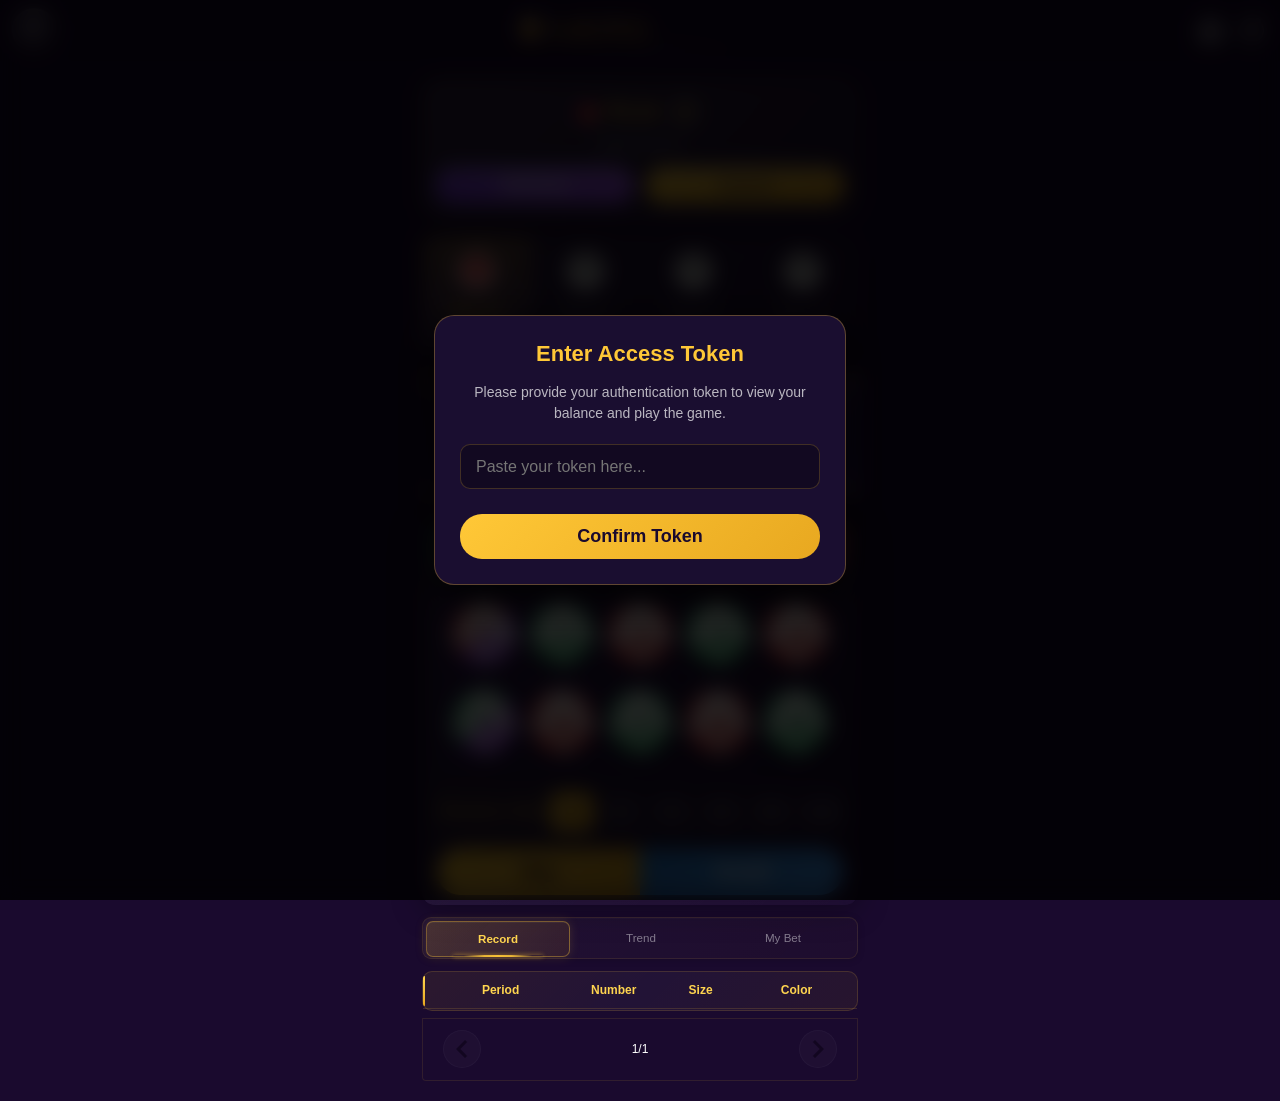
<file: index.html>
<!DOCTYPE html>
<html lang="en">

<head>
  <meta charset="UTF-8">
  <meta name="viewport" content="width=device-width, initial-scale=1.0">
  <title>WinGo_30S   </title>
  <style>
    :root {
      --gold: #ffc837;
      --gold-alpha: rgba(255, 200, 55, 0.5);
      --gold-light: #ffc837;
      --gold-glow: rgba(255, 200, 55, 0.15);
      --red: #fd565c;
      --green: #40ad72;
      --violet: #b659fe;
      --primary-red: #fb4e4e;
      --primary-green: #5cba47;
      --primary-violet: #eb43dd;
      --bg-glass: linear-gradient(135deg, rgba(255, 255, 255, 0.07), rgba(255, 255, 255, 0.02));
      --sweep-color: rgba(255, 255, 255, 0.2);
      --font-stack: -apple-system, BlinkMacSystemFont, "Helvetica Neue", Helvetica, "Segoe UI", Arial, sans-serif;
      --glass-card-bg: linear-gradient(135deg, rgba(255, 255, 255, 0.12) 0%, rgba(255, 255, 255, 0.04) 100%);
      --gold-grad: linear-gradient(135deg, #FFC837 0%, #E8A820 100%);
      --purple-grad: linear-gradient(135deg, #7C3AED 0%, #A855F7 100%);
      --glass-container-bg: linear-gradient(135deg, rgba(255, 255, 255, 0.08) 0%, rgba(255, 255, 255, 0.02) 100%);
      --active-item-bg: linear-gradient(rgba(255, 200, 55, 0.25) 0%, rgba(168, 120, 255, 0.1) 100%);
      --muted-text: rgba(255, 255, 255, 0.45);
      --bg-glass-main: linear-gradient(135deg, rgba(26, 10, 46, 0.88) 0%, rgba(45, 21, 96, 0.78) 50%, rgba(58, 29, 114, 0.88) 100%);
    }

    body {
      background-color: #1a0a2e;
      min-height: 100vh;
      margin: 0;
      padding-top: 0;
      font-family: var(--font-stack);
      -webkit-font-smoothing: antialiased;
      display: flex;
      flex-direction: column;
      align-items: center;
      user-select: none;
      -webkit-user-select: none;
      -moz-user-select: none;
      -ms-user-select: none;
    }

    /* ==================== NAVBAR ==================== */
    .navbar {
      position: relative;
      width: 100%;
      height: 60.7px;
      background: rgba(26, 10, 46, 0.95);
      backdrop-filter: blur(20px);
      display: grid;
      grid-template-columns: 1fr auto 1fr;
      align-items: center;
      padding: 0 12px;
      box-sizing: border-box;
      z-index: 1000;
      gap: 8px;
    }

    .navbar__content-left {
      position: relative;
      display: flex;
      align-items: center;
      justify-content: flex-start;
      min-width: 0;
    }

    .back-btn {
      position: relative;
      width: 42.2px;
      height: 42.2px;
      display: flex;
      align-items: center;
      justify-content: center;
      cursor: pointer;
      border-radius: 50%;
      background: linear-gradient(145deg, rgba(255, 255, 255, 0.2) 0%, rgba(255, 255, 255, 0.1) 100%);
      border: 0.8px solid rgba(255, 255, 255, 0.15);
      box-shadow: 0 2.6px 9.2px rgba(0, 0, 0, 0.15),
        inset 0 0.6px 1.3px rgba(255, 255, 255, 0.2);
      overflow: hidden;
      transition: all 0.2s ease;
      flex-shrink: 0;
    }

    .back-btn::before {
      content: "";
      position: absolute;
      top: 0;
      left: 4px;
      right: 4px;
      height: 45%;
      background: linear-gradient(rgba(255, 255, 255, 0.2), rgba(0, 0, 0, 0));
      border-radius: 50% 50% 0 0;
      pointer-events: none;
    }

    .back-btn:active {
      transform: scale(0.94);
      background: linear-gradient(145deg, rgba(255, 255, 255, 0.25) 0%, rgba(255, 255, 255, 0.15) 100%);
    }

    .back-btn svg {
      color: #ffffff;
      z-index: 1;
    }

    .navbar__content-center {
      display: flex;
      align-items: center;
      justify-content: center;
      width: auto;
      max-width: 256px;
      height: 47px;
      min-width: 150px;
    }

    .brand-logo-svg {
      display: block;
      height: 100%;
      width: auto;
    }

    .navbar__content-right {
      position: relative;
      display: flex;
      gap: 8px;
      justify-content: flex-end;
      align-items: center;
      min-width: 0;
    }

    .WinGo__C-head-more {
      display: flex;
      justify-content: space-between;
      align-items: center;
      gap: 10px;
    }

    .head-more-icon {
      width: 31.6px;
      height: 31.6px;
      background-size: contain;
      background-repeat: no-repeat;
      display: block;
      cursor: pointer;
      transition: opacity 0.1s;
    }

    .head-more-icon:active {
      opacity: 0.6;
    }

    /* ==================== RESPONSIVE CONTAINER ==================== */
    .main-container {
      width: 100%;
      max-width: 460px;
      padding: 0 12px;
      margin: 0 auto;
      padding-bottom: 20px;
      box-sizing: border-box;
    }

    @media (max-width: 380px) {
      .main-container {
        padding: 0 8px;
        padding-bottom: 15px;
      }
    }

    /* ==================== WALLET CARD ==================== */
    .Wallet__C {
      width: 100%;
      padding: 10px 0;
      margin-top: 8px;
      box-sizing: border-box;
    }

    .Wallet__C-balance {
      position: relative;
      background: var(--glass-card-bg);
      backdrop-filter: blur(13.2px);
      -webkit-backdrop-filter: blur(13.2px);
      border-radius: 20px;
      border: 0.8px solid rgba(255, 200, 55, 0.15);
      padding: 14px 12px;
      box-shadow: inset 0 0.6px 1.3px rgba(255, 255, 255, 0.2);
      overflow: hidden;
    }

    .Wallet__C-balance-l1 {
      display: flex;
      align-items: center;
      justify-content: center;
      gap: 8px;
      font-size: 20px;
      font-weight: 700;
      color: #FFC837;
    }

    .Wallet__C-balance-l1 img {
      width: 22px;
      height: 22px;
    }

    .Wallet__C-balance-l2 {
      margin-top: 6px;
      font-size: 13px;
      color: rgba(255, 255, 255, 0.6);
      text-transform: capitalize;
      text-align: center;
    }

    .Wallet__C-balance-l3 {
      margin-top: 16px;
      display: flex;
      justify-content: space-between;
      gap: 12px;
    }

    .glass-btn {
      position: relative;
      flex: 1;
      height: 36px;
      display: flex;
      align-items: center;
      justify-content: center;
      border-radius: 20px;
      font-weight: 600;
      font-size: 15px;
      cursor: pointer;
      overflow: hidden;
      transition: transform 0.1s;
    }

    .glass-btn::before {
      content: "";
      position: absolute;
      top: 0;
      left: 2px;
      right: 2px;
      height: 45%;
      background: linear-gradient(rgba(255, 255, 255, 0.25), rgba(255, 255, 255, 0));
      border-radius: 16px 16px 0 0;
      pointer-events: none;
    }

    .btn-withdraw {
      background: var(--purple-grad);
      color: #fff;
      box-shadow: 0 2.6px 7.9px rgba(124, 58, 237, 0.3), inset 0 0.6px 1.3px rgba(255, 255, 255, 0.3);
    }

    .btn-deposit {
      background: var(--gold-grad);
      color: #1A0A2E;
      box-shadow: 0 2.6px 7.9px rgba(255, 200, 55, 0.3), inset 0 0.6px 1.3px rgba(255, 255, 255, 0.4);
    }

    .glass-btn:active {
      transform: scale(0.96);
    }

    .refresh {
      background: rgba(255, 255, 255, 0.08);
      border: 0.8px solid rgba(255, 200, 55, 0.25);
      border-radius: 50%;
      width: 34px;
      height: 34px;
      display: flex;
      align-items: center;
      justify-content: center;
      cursor: pointer;
    }

    /* ==================== GAME LIST TABS ==================== */
    .GameList__C {
      display: flex;
      width: 100%;
      height: 118px;
      background-image: var(--glass-container-bg);
      backdrop-filter: blur(7.9px);
      -webkit-backdrop-filter: blur(7.9px);
      border: 0.8px solid rgba(255, 200, 55, 0.1);
      border-radius: 13.2px;
      box-shadow: 0 2.6px 13.2px rgba(0, 0, 0, 0.3);
      margin: 8px auto 0;
      overflow: hidden;
      box-sizing: border-box;
    }

    .GameList__C-item {
      position: relative;
      flex: 1;
      display: flex;
      flex-direction: column;
      align-items: center;
      justify-content: center;
      transition: all 0.3s ease;
      padding: 10px 5px;
    }

    .GameList__C-item:not(.active) {
      cursor: default;
    }

    .timer-icon {
      width: 48px;
      height: 48px;
      margin-bottom: 8px;
      transition: all 0.3s ease;
    }

    .GameList__C-item div {
      font-size: 15.8px;
      text-align: center;
      line-height: 1.2;
      color: var(--muted-text);
      font-weight: 500;
    }

    .GameList__C-item.active {
      cursor: pointer;
      background-image: var(--active-item-bg);
      box-shadow:
        inset 0 -1.3px 5.2px rgba(255, 200, 55, 0.15),
        inset 0 1.3px 5.2px rgba(168, 120, 255, 0.2);
    }

    .GameList__C-item.active::before {
      content: "";
      position: absolute;
      top: 0;
      left: 20%;
      right: 20%;
      height: 1.5px;
      background: linear-gradient(90deg, rgba(0, 0, 0, 0), var(--gold-light), rgba(0, 0, 0, 0));
      border-radius: 1.3px;
      pointer-events: none;
      box-shadow: 0 0 5px var(--gold-light);
    }

    .GameList__C-item.active .timer-icon {
      filter: brightness(1.15);
    }

    .GameList__C-item.active div {
      color: var(--gold-light);
      font-weight: 700;
    }

    /* ==================== TIME LEFT TIMER SECTION ==================== */
    .TimeLeft__C {
      position: relative;
      width: 100%;
      height: 132.05px;
      margin: 15px auto;
      border-radius: 13.2px;
      background: url("https://20518.rajaluckking.com/assets/png/diban-f66383f9.png") no-repeat center / 100% 100%;
      display: flex;
      align-items: center;
      justify-content: center;
      overflow: hidden;
      animation: staggerIn 0.4s ease-out both;
      box-sizing: border-box;
    }

    .TimeLeft__C::before {
      content: "";
      position: absolute;
      inset: 0;
      background:
        repeating-linear-gradient(45deg, transparent, transparent 7.9px, rgba(255, 200, 55, 0.03) 7.9px, rgba(255, 200, 55, 0.03) 8.6px),
        var(--bg-glass-main);
      z-index: 0;
    }

    .TimeLeft__C::after {
      content: "";
      position: absolute;
      bottom: 0;
      left: -100%;
      width: 200%;
      height: 1.3px;
      background: linear-gradient(90deg, transparent 0%, var(--gold-alpha) 50%, transparent 100%);
    }

    .TimeLeft__C-scanline {
      position: absolute;
      top: 0;
      left: 0;
      width: 100%;
      height: 100%;
      z-index: 1;
      pointer-events: none;
    }

    .TimeLeft__C-scanline::before {
      content: "";
      position: absolute;
      width: 100%;
      height: 50px;
      background: linear-gradient(transparent, rgba(255, 200, 55, 0.06), transparent);
      animation: scanDown 4s ease-in-out infinite;
    }

    .TimeLeft__C-time-digit {
      position: relative;
      width: 37px;
      height: 45px;
      margin: 0 2.6px;
      border-radius: 6.6px;
      background: linear-gradient(rgba(255, 200, 55, 0.15) 0%, rgba(255, 200, 55, 0.05) 50%, transparent 50%, rgba(255, 200, 55, 0.12) 100%);
      box-shadow: 0 0 10.5px rgba(255, 200, 55, 0.15), 0 2.6px 7.9px rgba(0, 0, 0, 0.3), inset 0 0.6px 0 rgba(255, 255, 255, 0.08);
      display: flex;
      align-items: center;
      justify-content: center;
    }

    .TimeLeft__C-time-digit::before {
      content: "";
      position: absolute;
      top: 0;
      left: 10%;
      width: 80%;
      height: 1px;
      background: linear-gradient(90deg, transparent, var(--gold-alpha), transparent);
    }

    .TimeLeft__C-time-digit::after {
      content: "";
      position: absolute;
      left: 0;
      top: 15%;
      width: 1px;
      height: 70%;
      background: linear-gradient(transparent, rgba(255, 200, 55, 0.3), transparent);
    }

    .TimeLeft__C-time-digit span {
      color: var(--gold);
      font-size: 27.7px;
      font-weight: 800;
      text-shadow: 0 0 7.9px rgba(255, 200, 55, 0.6);
    }

    .TimeLeft__C-time-colon {
      color: var(--gold);
      font-size: 26.4px;
      font-weight: 800;
      animation: colonBlink 1s steps(1) infinite;
      text-shadow: 0 0 6.6px var(--gold-alpha);
    }

    .TimeLeft__C-corner {
      position: absolute;
      width: 5.3px;
      height: 5.3px;
      background: var(--gold);
      border-radius: 50%;
      box-shadow: 0 0 5.3px 1.3px rgba(255, 200, 55, 0.6);
      z-index: 2;
    }

    .tl {
      top: 6.6px;
      left: 6.6px;
    }

    .tr {
      top: 6.6px;
      right: 6.6px;
    }

    .bl {
      bottom: 6.6px;
      left: 6.6px;
    }

    .br {
      bottom: 6.6px;
      right: 6.6px;
    }

    .TimeLeft__C-rule {
      position: absolute;
      top: 14.5px;
      left: 14.5px;
      border: 1px solid rgba(255, 200, 55, 0.35);
      border-radius: 40px;
      padding: 5px 15px;
      color: var(--gold);
      font-size: 14px;
      z-index: 3;
    }

    .TimeLeft__C-name {
      position: absolute;
      top: 47.5px;
      left: 20px;
      color: #fffb;
      z-index: 3;
    }

    .TimeLeft__C-num {
      position: absolute;
      bottom: 12px;
      left: 15px;
      display: flex;
      z-index: 3;
    }

    .TimeLeft__C-num div {
      width: 27px;
      height: 27px;
      background-size: contain;
      background-repeat: no-repeat;
      background-position: center;
      margin-right: 7px;
    }

    .TimeLeft__C-text {
      position: absolute;
      top: 15px;
      right: 20px;
      color: rgba(255, 255, 255, 0.7);
      z-index: 3;
      font-size: 14px;
      font-weight: 500;
    }

    .TimeLeft__C-id {
      position: absolute;
      bottom: 10px;
      right: 20px;
      color: #fffb;
      font-size: 14px;
      font-weight: 600;
      z-index: 3;
    }

    .TimeLeft__C-timer-container {
      position: absolute;
      top: 43px;
      right: 20px;
      display: flex;
      align-items: center;
      z-index: 3;
    }

    /* ==================== BETTING CARD (Combined) ==================== */
    .Betting__C {
      position: relative;
      width: 100%;
      padding: 10px 15px;
      border-radius: 13px;
      background: var(--bg-glass);
      backdrop-filter: blur(10px);
      box-shadow: 0 5px 30px rgba(0, 0, 0, 0.35);
      overflow: hidden;
      animation: staggerIn 0.4s ease-out both;
      margin-top: 15px;
      margin-left: auto;
      margin-right: auto;
      box-sizing: border-box;
    }

    /* --- Action Buttons & Reflections --- */
    .glossy-btn {
      position: relative;
      overflow: hidden;
      display: flex;
      align-items: center;
      justify-content: center;
      color: #fff;
      font-weight: 600;
      text-transform: capitalize;
      cursor: pointer;
    }

    .glossy-btn::before {
      content: "";
      position: absolute;
      top: 0;
      left: -150%;
      width: 50%;
      height: 100%;
      background: linear-gradient(90deg, transparent, var(--sweep-color), transparent);
      animation: colorBtnSweep 3s ease-in-out infinite;
    }

    .Betting__C-head {
      display: flex;
      justify-content: space-between;
      height: 46px;
      margin-bottom: 15px;
    }

    .Betting__C-head div {
      width: 127px;
      font-size: 18px;
      border-radius: 13px;
      display: flex;
      align-items: center;
      justify-content: center;
    }

    .Betting__C-head-g {
      background: linear-gradient(135deg, #2d8a56, #40ad72);
      border-radius: 0 13px !important;
    }

    .Betting__C-head-p {
      background: linear-gradient(135deg, #8b2fc7, #b659fe);
    }

    .Betting__C-head-r {
      background: linear-gradient(135deg, #d03840, #fd565c);
      border-radius: 13px 0 !important;
    }

    /* --- ALL 0-9 NUMBERS GRID ==================== */
    .Betting__C-numC {
      display: flex;
      flex-wrap: wrap;
      justify-content: space-between;
      padding: 8px 13px;
      border-radius: 13px;
      margin-top: 15px;
      background: linear-gradient(135deg, rgba(45, 21, 96, 0.4), rgba(26, 10, 46, 0.5));
      min-height: 170px;
      gap: 8px;
    }

    .Betting__C-numC div {
      width: calc(20% - 8px);
      height: 76px;
      background-size: contain;
      background-repeat: no-repeat;
      background-position: center;
      cursor: pointer;
      margin-bottom: 5px;
    }

    /* Number images */
    .n0 {
      background-image: url("assets/ball_0.webp");
    }

    .n1 {
      background-image: url("assets/ball_1.webp");
    }

    .n2 {
      background-image: url("assets/ball_2.webp");
    }

    .n3 {
      background-image: url("assets/ball_3.webp");
    }

    .n4 {
      background-image: url("assets/ball_4.webp");
    }

    .n5 {
      background-image: url("assets/ball_5.webp");
    }

    .n6 {
      background-image: url("assets/ball_6.webp");
    }

    .n7 {
      background-image: url("assets/ball_7.webp");
    }

    .n8 {
      background-image: url("assets/ball_8.webp");
    }

    .n9 {
      background-image: url("assets/ball_9.webp");
    }

    /* --- MULTIPLE SECTION --- */
    .Betting__C-multiple {
      display: flex;
      align-items: center;
      justify-content: space-between;
      margin-top: 15px;
      height: 45px;
      flex-wrap: wrap;
      gap: 6px;
    }

    .Betting__C-multiple-l {
      position: relative;
      width: 105px;
      height: 45px;
      line-height: 45px;
      border: 1px solid var(--gold-alpha);
      border-radius: 10px;
      font-size: 18px;
      color: var(--gold);
      text-align: center;
      overflow: hidden;
    }

    .Betting__C-multiple-l::before {
      content: "";
      position: absolute;
      top: 0;
      left: -100%;
      width: 50%;
      height: 100%;
      background: linear-gradient(90deg, transparent, rgba(255, 200, 55, 0.15), transparent);
      animation: colorBtnSweep 4s ease-in-out infinite;
    }

    .Betting__C-multiple-r {
      width: 48px;
      height: 39px;
      display: flex;
      align-items: center;
      justify-content: center;
      background: rgba(255, 255, 255, 0.06);
      color: rgba(255, 255, 255, 0.5);
      border-radius: 10px;
      font-size: 15px;
      cursor: pointer;
      flex: 1;
    }

    .Betting__C-multiple-r.active {
      background: linear-gradient(135deg, var(--gold), #e8a820);
      color: #1a0a2e;
      font-weight: 600;
      box-shadow: 0 2px 5px rgba(255, 200, 55, 0.3);
    }

    /* --- Foot Buttons --- */
    .Betting__C-foot {
      display: flex;
      justify-content: center;
      height: 47px;
      margin-top: 15px;
    }

    .Betting__C-foot div {
      width: 204px;
      font-size: 21px;
    }

    .Betting__C-foot-b {
      background: linear-gradient(135deg, var(--gold), #e8a820);
      border-radius: 26px 0 0 26px;
      color: #1a0a2e !important;
    }

    .Betting__C-foot-s {
      background: linear-gradient(135deg, #2882dc, #46a0ff);
      border-radius: 0 26px 26px 0;
    }

    /* Animations */
    @keyframes colorBtnSweep {
      0% {
        transform: translateX(-150%);
      }

      100% {
        transform: translateX(450%);
      }
    }

    @keyframes staggerIn {
      0% {
        opacity: 0;
        transform: translateY(10px);
      }

      100% {
        opacity: 1;
        transform: translateY(0px);
      }
    }

    @keyframes scanDown {

      0%,
      100% {
        top: -40%;
      }

      50% {
        top: 100%;
      }
    }

    @keyframes colonBlink {

      0%,
      100% {
        opacity: 1;
      }

      50% {
        opacity: 0.2;
      }
    }

    @keyframes rotate {
      from { transform: rotate(0deg); }
      to { transform: rotate(360deg); }
    }

    /* Small screen adjustments */
    @media (max-width: 480px) {
      .Betting__C-head div {
        font-size: 16.5px;
      }

      .Betting__C-numC div {
        height: 68px;
      }

      .TimeLeft__C-time-digit {
        width: 34px;
        height: 42px;
      }

      .TimeLeft__C-time-digit span {
        font-size: 25px;
      }
    }

    /* Extra small screens (Pixel 7, etc.) */
    @media (max-width: 380px) {

      /* Navbar adjustments */
      .navbar {
        padding: 0 8px;
        height: 52px;
        gap: 4px;
      }

      .back-btn {
        width: 34px;
        height: 34px;
        flex-shrink: 0;
      }

      .back-btn svg {
        width: 14px;
        height: 14px;
      }

      .head-more-icon {
        width: 24px;
        height: 24px;
        flex-shrink: 0;
      }

      .navbar__content-center {
        width: 100%;
        max-width: 180px;
        height: 35px;
        min-width: 150px;
      }

      .brand-logo-svg {
        transform: scale(0.75);
      }

      /* Main container and wallet */
      .Wallet__C {
        padding: 10px 0;
        margin-top: 6px;
      }

      .Wallet__C-balance {
        padding: 14px 12px;
      }

      .Wallet__C-balance-l1 {
        font-size: 20px;
        gap: 8px;
      }

      .Wallet__C-balance-l1 img {
        width: 22px;
        height: 22px;
      }

      .Wallet__C-balance-l2 {
        font-size: 13px;
        margin-top: 6px;
      }

      .Wallet__C-balance-l3 {
        margin-top: 16px;
        gap: 12px;
      }

      .glass-btn {
        height: 36px;
        font-size: 15px;
      }

      .refresh {
        width: 30px;
        height: 30px;
      }

      /* Game tabs */
      .GameList__C {
        height: 100px;
        margin: 6px auto 0;
      }

      .timer-icon {
        width: 40px;
        height: 40px;
        margin-bottom: 6px;
      }

      .GameList__C-item div {
        font-size: 13px;
      }

      /* Timer section */
      .TimeLeft__C {
        height: 110px;
        margin: 12px auto;
        border-radius: 10px;
      }

      .TimeLeft__C-rule {
        top: 10px;
        left: 10px;
        padding: 4px 10px;
        font-size: 12px;
      }

      .TimeLeft__C-name {
        top: 40px;
        left: 20x;
        font-size: 12px;
      }

      .TimeLeft__C-time-digit {
        width: 30px;
        height: 36px;
        margin: 0 2px;
      }

      .TimeLeft__C-time-digit span {
        font-size: 22px;
      }

      .TimeLeft__C-time-colon {
        font-size: 22px;
      }

      .TimeLeft__C-num div {
        width: 25px;
        height: 25px;
        margin-right: 6px;
      }

      .TimeLeft__C-id {
      bottom: 10px;
        font-size: 12px;
      }

      /* Betting card */
      .Betting__C {
        padding: 8px 12px;
        margin-top: 12px;
        border-radius: 10px;
      }

      .Betting__C-head {
        height: 38px;
        margin-bottom: 12px;
      }

      .Betting__C-head div {
        width: 100px;
        font-size: 15px;
      }

      .Betting__C-numC {
        padding: 6px 10px;
        margin-top: 12px;
        min-height: 140px;
        gap: 6px;
      }

      .Betting__C-numC div {
        width: calc(20% - 6px);
        height: 60px;
        margin-bottom: 3px;
      }

      .Betting__C-multiple {
        margin-top: 12px;
        height: 38px;
        gap: 4px;
      }

      .Betting__C-multiple-l {
        width: 90px;
        height: 38px;
        line-height: 38px;
        font-size: 15px;
      }

      .Betting__C-multiple-r {
        width: 42px;
        height: 34px;
        font-size: 13px;
      }

      .Betting__C-foot {
        height: 40px;
        margin-top: 12px;
      }

      .Betting__C-foot div {
        width: 175px;
        font-size: 18px;
      }

      :root {
        --row-height: 60px;
        --dot-size: 18px;
      }
    }

    /* ==================== RECORD & TRENDS SECTION ==================== */
    .RecordNav__C {
      position: relative;
      width: 100%;
      height: 42px;
      margin: 12px auto;
      padding: 3px;
      border-radius: 9px;
      border: 0.8px solid rgba(255, 200, 55, 0.1);
      background: linear-gradient(135deg, rgba(255, 255, 255, 0.03), rgba(255, 200, 55, 0.02));
      box-shadow: 0 1.3px 7.9px rgba(0, 0, 0, 0.15), inset 0 0.6px 0 rgba(255, 255, 255, 0.03);
      display: flex;
      overflow: visible;
      box-sizing: border-box;
    }

    .RecordNav__C::before {
      content: "";
      position: absolute;
      top: 0;
      left: 0;
      width: 100%;
      height: 0.65px;
      background: linear-gradient(90deg, transparent 10%, rgba(255, 200, 55, 0.15) 50%, transparent 90%);
    }

    .RecordNav__C div {
      flex: 1;
      height: 100%;
      display: flex;
      align-items: center;
      justify-content: center;
      font-size: 11.6px;
      color: rgba(255, 255, 255, 0.45);
      border-radius: 7px;
      cursor: pointer;
      transition: all 0.3s;
      position: relative;
    }

    .RecordNav__C div.active {
      color: #ffd54f;
      font-weight: 700;
      background: linear-gradient(135deg, rgba(255, 200, 55, 0.18), rgba(255, 180, 30, 0.08));
      border: 0.8px solid rgba(255, 200, 55, 0.35);
      box-shadow: 0 0 10.5px rgba(255, 200, 55, 0.15), inset 0 0.6px 0 rgba(255, 255, 255, 0.08);
    }

    .RecordNav__C div.active::before {
      content: "";
      position: absolute;
      top: 0;
      left: 15%;
      width: 70%;
      height: 0.65px;
      background: linear-gradient(90deg, transparent, rgba(255, 200, 55, 0.5), transparent);
    }

    .RecordNav__C div.active::after {
      content: "";
      position: absolute;
      bottom: -1px;
      left: 18%;
      width: 64%;
      height: 1.3px;
      background: linear-gradient(90deg,
          transparent 12%,
          rgba(255, 200, 55, 0.85) 35%,
          rgba(255, 200, 55, 0.95) 50%,
          rgba(255, 200, 55, 0.85) 65%,
          transparent 88%);
      box-shadow: 0 0 4px rgba(255, 200, 55, 0.6);
      border-radius: 2px;
    }

    .GameRecord__C,
    .Trend__C {
      width: 100%;
      margin: 0 auto;
      display: none;
    }

    .GameRecord__C.active,
    .Trend__C.active {
      display: block;
    }

    .GameRecord__C-head,
    .Trend__C-head {
      position: relative;
      height: 40px;
      display: flex;
      align-items: center;
      background: linear-gradient(135deg, rgba(255, 200, 55, 0.08), rgba(255, 255, 255, 0.04) 50%, rgba(255, 200, 55, 0.06));
      border-radius: 10px;
      color: #ffd54f;
      font-weight: 700;
      font-size: 13px;
      border: 1px solid rgba(255, 200, 55, 0.15);
      box-sizing: border-box;
      margin-bottom: 8px;
    }

    .GameRecord__C-head::before,
    .Trend__C-head::before {
      content: "";
      position: absolute;
      left: 0;
      top: 4px;
      width: 2px;
      height: 30px;
      background: linear-gradient(#ffd54f, #e8a820);
      border-radius: 2px 0 0 2px;
    }

    .GameRecord__C-body {
      background: linear-gradient(rgba(255, 255, 255, 0.024), rgba(255, 255, 255, 0.01));
      border-radius: 10px;
      overflow: hidden;
      color: #fff;
    }

    .Trend__C-head::after {
      content: "";
      position: absolute;
      bottom: 0;
      left: 0;
      width: 100%;
      height: 0.6px;
      background: linear-gradient(90deg, transparent 5%, rgba(255, 200, 55, 0.25) 50%, transparent 95%);
    }

    .van-row {
      display: flex;
      width: 100%;
      align-items: center;
      min-height: 36px;
      background: linear-gradient(rgba(255, 255, 255, 0.024), rgba(255, 255, 255, 0.01));
      border-bottom: 0.5px solid rgba(255, 255, 255, 0.05);
      padding: 0 8px;
      box-sizing: border-box;
    }

    .van-row:last-child {
      border-bottom: none;
    }

    .van-col--8 {
      width: 33.3%;
      text-align: center;
      font-size: 12px;
    }

    .van-col--5 {
      width: 20.8%;
      text-align: center;
      font-size: 12px;
    }

    .van-col--6 {
      width: 25.1%;
      text-align: center;
      font-size: 12px;
    }

    .van-col--16 {
      width: 66.6%;
      text-align: center;
      font-size: 12px;
    }

    .GameRecord__C-body-num {
      font-size: 14px;
      font-weight: 900;
    }

    .num-red {
      color: #fd565c;
    }

    .num-green {
      color: #40ad72;
    }

    .num-mixed-5 {
      background: linear-gradient(#40ad72 51%, #b659fe 51%);
      background-clip: text;
      -webkit-text-fill-color: transparent;
    }

    .num-mixed-0 {
      background: linear-gradient(#fd565c 51%, #b659fe 51%);
      background-clip: text;
      -webkit-text-fill-color: transparent;
    }

    .GameRecord__C-origin {
      display: flex;
      justify-content: center;
      gap: 4px;
    }

    .GameRecord__C-origin-I {
      width: 12px;
      height: 12px;
      border-radius: 50%;
    }

    .Trend__C-body1 {
      width: 100%;
      display: block;
      color: rgba(255, 255, 255, 0.7);
      padding: 0 0 14px 0;
      text-align: center;
      background: linear-gradient(rgba(255, 255, 255, 0.024), rgba(255, 255, 255, 0.01));
      border-radius: 10px 10px 0 0;
    }

    .Trend__C-body1-line {
      display: flex;
      width: 100%;
      font-size: 13px;
      color: rgba(255, 255, 255, 0.6);
      align-items: center;
    }

    /* First line specific styling (Header label) */
    .Trend__C-body1-line:first-child {
      height: 28.5px;
      padding: 13px 0 0 10px;
      text-align: left;
      font-weight: 600;
      color: #fff;
    }

    /* General rows styling */
    .Trend__C-body1-line:not(:first-child) {
      height: 18px;
      margin-top: 10px;
    }

    /* Label on the left */
    .Trend__C-body1-line > div:first-child {
      width: 139px;
      height: 18px;
      padding-left: 10px;
      text-align: left;
      flex: 0 0 auto;
    }

    /* Container for the numbers */
    .Trend__C-body1-line-num {
      display: flex;
      flex: 1;
      height: 18px;
      justify-content: space-between;
      padding-right: 7.5px;
    }

    /* Individual number styles */
    .Trend__C-body1-line-num > div,
    .Trend__C-body1-line-num > span {
      width: 18px;
      height: 18px;
      line-height: 18px;
      border: 0.8px solid rgba(255, 200, 55, 0.35);
      color: rgb(255, 213, 79);
      text-align: center;
      box-sizing: border-box;
      font-size: 10px;
      display: block;
    }

    /* Circular styling for the "Winning numbers" row */
    .Trend__C-body1-line.lottery .Trend__C-body1-line-num > div {
      border-radius: 50%;
    }

    /* Consistency for other rows */
    .Trend__C-body1-line:not(.lottery) .Trend__C-body1-line-num > div,
    .Trend__C-body1-line:not(.lottery) .Trend__C-body1-line-num > span {
      border-radius: 0;
      border-color: transparent;
      color: rgba(255, 255, 255, 0.4);
    }

    .Trend__C-body2 {
      position: relative;
      width: 100%;
      display: flex;
      flex-direction: column;
      background: linear-gradient(rgba(255, 255, 255, 0.024), rgba(255, 255, 255, 0.01));
      border-radius: 0 0 10px 10px;
      overflow: hidden;
    }

    .Trend__C-body2>div {
      height: var(--row-height, 50px);
      display: flex;
      align-items: center;
      padding: 0 10px;
      box-sizing: border-box;
      border-bottom: 1px solid rgba(255, 255, 255, 0.05);
      z-index: 2;
    }

    .Trend__C-body2>div:nth-child(even) {
      background: rgba(255, 255, 255, 0.04);
    }

    .Trend__C-body2>div:last-child {
      border-bottom: none;
    }

    .Trend__C-body2 .van-row {
      display: flex;
      width: 100%;
      align-items: center;
      background: transparent;
      border: none;
      padding: 0;
      min-height: auto;
    }

    .Trend__C-body2 .van-col--8 {
      width: 30%;
      color: #999;
      font-size: 11px;
    }

    .Trend__C-body2 .van-col--16 {
      width: 70%;
      display: flex;
      align-items: center;
      justify-content: space-between;
      position: relative;
    }

    .Trend__C-body2-Num {
      display: flex;
      flex: 1;
      justify-content: space-between;
      padding-right: 7.5px;
    }

    .Trend__C-body2-Num-item {
      width: var(--dot-size, 18px);
      height: var(--dot-size, 18px);
      line-height: var(--dot-size, 18px);
      text-align: center;
      border-radius: 50%;
      font-size: 10px;
      color: #666;
      position: relative;
    }

    .action1,
    .action3,
    .action7,
    .action9 {
      background: #5cba47;
      color: #fff !important;
    }

    .action2,
    .action4,
    .action6,
    .action8 {
      background: #fb4e4e;
      color: #fff !important;
    }

    .action0 {
      background: linear-gradient(135deg, #fb4e4e 50%, #eb43dd 50%);
      color: #fff !important;
    }

    .action5 {
      background: linear-gradient(135deg, #5cba47 50%, #eb43dd 50%);
      color: #fff !important;
    }

    .Trend__C-body2-Num-BS {
      width: var(--dot-size, 22px);
      height: var(--dot-size, 22px);
      line-height: var(--dot-size, 22px);
      text-align: center;
      border-radius: 50%;
      font-size: 12px;
      color: #fff;
      flex-shrink: 0;
    }

    .isB {
      background: #f3bd14;
    }

    .isS {
      background: #6da7f4;
    }

    /* Dynamic SVG Line Layer */
    .line-overlay {
      position: absolute;
      top: 0;
      left: 30%;
      width: 70%;
      height: 100%;
      pointer-events: none;
      z-index: 1;
    }

    .trend-path {
      fill: none;
      stroke: #ffc837;
      stroke-width: 1.5;
      stroke-linecap: round;
      stroke-linejoin: round;
      opacity: 0.9;
      vector-effect: non-scaling-stroke;
      filter: drop-shadow(0 0 2px rgba(255, 200, 55, 0.4));
    }

    /* My Game Record Styles (from test.html) */
    .MyGameRecord__C {
      width: calc(100% - .69333rem);
      max-width: 400px;
      margin: .32rem auto 0;
      display: block;
      color: #fff;
    }

    .MyGameRecord__C-head {
      display: flex;
      justify-content: flex-end;
      padding: .32rem .32rem 0;
      border-radius: .21333rem .21333rem 0 0;
      border: .01333rem solid rgba(255, 200, 55, .1);
      height: 44px;
    }

    .MyGameRecord__C-head-moreB {
      display: block;
      padding: 0 27.7px 0 9.2px;
      color: rgb(255, 213, 79);
      border-radius: 10.26px;
      border: 0.8px solid rgba(255, 200, 55, 0.35);
      font-size: 12.3px;
      line-height: 30.7px;
      height: 30.7px;
      cursor: pointer;
    }

    .MyGameRecord__C-body {
      padding: 0 .32rem;
      color: rgba(255, 255, 255, 0.9);
      border-radius: 0 0 .21333rem .21333rem;
      overflow: hidden;
      border: .01333rem solid rgba(255, 200, 55, .1);
    }

    .MyGameRecordList__C-item {
      display: flex;
      align-items: center;
      padding: 14.36px 0;
      border-bottom: 0.8px solid rgba(255, 255, 255, 0.05);
    }

    .MyGameRecordList__C-item-l {
      width: 36.93px;
      height: 36.93px;
      margin-right: 11.28px;
      background-color: rgb(109, 167, 244);
      color: rgb(255, 255, 255);
      border-radius: 10.26px;
      font-size: 12.3px;
      line-height: 36.9px;
      text-align: center;
    }

    .MyGameRecordList__C-item-l-green { background-color: #2e7d32; }
    .MyGameRecordList__C-item-l-red { background-color: #d32f2f; }
    .MyGameRecordList__C-item-l-small { background-color: #6da7f4; }
    .MyGameRecordList__C-item-l-3 { background-color: #8e44ad; }

    .MyGameRecordList__C-item-m {
      flex: 1;
    }

    .MyGameRecordList__C-item-m-top {
      color: rgba(255, 255, 255, 0.85);
      font-size: 14.36px;
      margin-bottom: 9.23px;
      line-height: 17.4px;
    }

    .MyGameRecordList__C-item-m-bottom {
      color: rgba(255, 255, 255, 0.5);
      font-size: 11.28px;
    }

    .MyGameRecordList__C-item-r {
      display: flex;
      flex-direction: column;
      align-items: flex-end;
      justify-content: center;
      color: rgb(253, 86, 92);
    }

    .MyGameRecordList__C-item-r.success {
      color: #4caf50;
    }

    .status-box {
      padding: 0 18.47px;
      margin-bottom: 3.07px;
      border-radius: 5.13px;
      border: 0.8px solid rgb(253, 86, 92);
      font-size: 11.28px;
      line-height: 18.4px;
      font-weight: 500;
    }

    .success .status-box {
      border-color: #4caf50;
      color: #4caf50;
    }

    .MyGameRecordList__C-item-r span {
      font-size: 14.36px;
      font-weight: 500;
    }

    .MyGameRecord__C-foot {
      height: 61.5px;
      padding: 0 20px;
      display: flex;
      justify-content: space-between;
      align-items: center;
      border-radius: 0 0 .21333rem .21333rem;
      border: .01333rem solid rgba(255, 200, 55, .1);
      margin-top: -1px;
    }

    .MyGameRecord__C-foot-page {
      font-size: 12px;
      color: #fff;
    }

    .icon {
      border: solid #fff;
      border-width: 0 2px 2px 0;
      display: inline-block;
      padding: 4px;
    }

    .right { transform: rotate(-45deg); }
    .left { transform: rotate(135deg); }
    .disabled { opacity: 0.3; cursor: not-allowed; }

    .MyGameRecord__C-foot-previous,
    .MyGameRecord__C-foot-next {
      width: 36px;
      height: 36px;
      background: rgba(255, 255, 255, 0.08);
      border: 0.8px solid rgba(255, 255, 255, 0.1);
      border-radius: 50%;
      display: flex;
      align-items: center;
      justify-content: center;
      cursor: pointer;
      transition: all 0.2s;
    }

    /* ==================== TOKEN POPUP STYLES ==================== */
    .token-overlay {
      position: fixed;
      inset: 0;
      background: rgba(0, 0, 0, 0.85);
      backdrop-filter: blur(10px);
      -webkit-backdrop-filter: blur(10px);
      display: flex;
      align-items: center;
      justify-content: center;
      z-index: 5000;
      opacity: 0;
      visibility: hidden;
      transition: all 0.3s ease;
    }

    .token-overlay.active {
      opacity: 1;
      visibility: visible;
    }

    .token-popup {
      width: 90%;
      max-width: 360px;
      background: #1a0e30;
      border: 1px solid rgba(255, 200, 55, 0.3);
      border-radius: 20px;
      padding: 25px;
      box-shadow: 0 10px 40px rgba(0, 0, 0, 0.8);
      text-align: center;
      animation: staggerIn 0.4s ease-out;
    }

    .token-popup-title {
      font-size: 22px;
      font-weight: 700;
      color: #ffc837;
      margin-bottom: 15px;
    }

    .token-popup-desc {
      font-size: 14px;
      color: rgba(255, 255, 255, 0.7);
      margin-bottom: 20px;
      line-height: 1.5;
    }

    .token-input-group {
      margin-bottom: 25px;
    }

    .token-input {
      width: 100%;
      height: 45px;
      background: rgba(0, 0, 0, 0.3);
      border: 1px solid rgba(255, 200, 55, 0.2);
      border-radius: 10px;
      padding: 0 15px;
      color: #fff;
      font-size: 16px;
      box-sizing: border-box;
      outline: none;
      transition: border-color 0.3s;
    }

    .token-input:focus {
      border-color: #ffc837;
    }

    .token-submit-btn {
      width: 100%;
      height: 45px;
      background: var(--gold-grad);
      border: none;
      border-radius: 22px;
      color: #1a0a2e;
      font-size: 18px;
      font-weight: 700;
      cursor: pointer;
      transition: transform 0.1s;
    }

    .token-submit-btn:active {
      transform: scale(0.96);
    }

    .token-error {
      color: #fd565c;
      font-size: 13px;
      margin-top: 10px;
      display: none;
    }

    /* ── BETTING POPUP STYLES ── */
    .bet-overlay {
      position: fixed;
      inset: 0;
      background: rgba(0, 0, 0, 0.6);
      display: flex;
      align-items: flex-end;
      justify-content: center;
      z-index: 2000;
      opacity: 0;
      visibility: hidden;
      transition: all 0.3s ease;
    }

    .bet-overlay.active {
      opacity: 1;
      visibility: visible;
    }

    .bet-popup {
      width: 100%;
      max-width: 460px;
      background: #1a0e30;
      box-shadow: 0 -8px 40px rgba(0, 0, 0, 0.7);
      border-radius: 16px 16px 0 0;
      overflow: hidden;
      transform: translateY(100%);
      transition: transform 0.3s ease;
    }

    .bet-overlay.active .bet-popup {
      transform: translateY(0);
    }

    .popup-head {
      width: 100%;
      padding: 11px 0 22px;
      text-align: center;
      clip-path: polygon(0% 0%, 100% 0%, 100% 70%, 50% 100%, 0% 70%);
    }

    .popup-head-title {
      font-size: 16px;
      font-weight: 700;
      color: #fff;
      margin-bottom: 6px;
    }

    .popup-head-bar {
      width: 248px;
      height: 26px;
      line-height: 26px;
      margin: 0 auto;
      background: rgba(255, 255, 255, 0.365);
      backdrop-filter: blur(10px);
      -webkit-backdrop-filter: blur(10px);
      border: 0.8px solid rgba(255, 255, 255, 0.2);
      border-radius: 6px;
      font-size: 13px;
      font-weight: 500;
      color: #fff;
      text-align: center;
    }

    .popup-head-bar span:last-child {
      margin-left: 11px;
      font-weight: 700;
    }

    .popup-body {
      padding: 11px 13px 10px;
    }

    .body-line {
      display: flex;
      justify-content: space-between;
      align-items: center;
      font-size: 12px;
      color: rgba(255, 255, 255, 0.8);
      line-height: 29px;
      margin-top: 8px;
    }

    .body-line:first-child {
      margin-top: 0;
    }

    .body-label {
      white-space: nowrap;
      font-size: 11px;
      color: rgba(255, 255, 255, 0.6);
    }

    .chip-list {
      display: flex;
      flex-wrap: wrap;
      gap: 5px;
      margin-left: 8px;
      flex: 1;
      justify-content: flex-end;
    }

    .chip {
      background: rgba(255, 255, 255, 0.07);
      color: rgba(255, 255, 255, 0.6);
      padding: 0 8px;
      height: 24px;
      line-height: 24px;
      border-radius: 4px;
      min-width: 35px;
      text-align: center;
      cursor: pointer;
      font-size: 10px;
      border: none;
    }

    .qty-ctrl {
      display: flex;
      align-items: center;
      margin-left: 8px;
    }

    .qty-btn {
      width: 27px;
      height: 27px;
      line-height: 27px;
      border-radius: 3px;
      text-align: center;
      font-weight: 700;
      color: #fff;
      cursor: pointer;
      font-size: 14px;
      border: none;
    }

    .qty-input {
      width: 56px;
      height: 27px;
      background: #000;
      margin: 0 6px;
      border-radius: 3px;
      border: 1px solid rgba(255, 255, 255, 0.12);
      color: #fff;
      text-align: center;
      font-size: 13px;
    }

    .agree-row {
      justify-content: flex-start !important;
      gap: 10px;
      margin-top: 12px;
      align-items: center !important;
    }

    .agree-check {
      width: 26px;
      height: 26px;
      border-radius: 5px;
      border: 1.2px solid rgba(255, 255, 255, 0.3);
      cursor: pointer;
      display: flex;
      align-items: center;
      justify-content: center;
      flex-shrink: 0;
      background-size: contain;
      background-repeat: no-repeat;
      background-position: center;
    }

    .agree-check.checked {
      background-image: url('assets/presale_agree.png');
      border: none;
    }

    .agree-text {
      font-size: 12px;
      color: rgba(255, 255, 255, 0.5);
      line-height: 1;
    }

    .agree-link {
      font-size: 10px;
      line-height: 29px;
      margin-left: 3px;
      cursor: pointer;
    }

    .popup-foot {
      display: flex;
      width: 100%;
      height: 42px;
      background: rgb(13, 6, 24);
      line-height: 42px;
      text-align: center;
    }

    .foot-cancel {
      flex: 1;
      color: rgba(255, 255, 255, 0.5);
      font-size: 13px;
      cursor: pointer;
      background: rgb(13, 6, 24);
      border: none;
    }

    .foot-submit {
      flex: 2;
      color: #fff;
      font-size: 12px;
      font-weight: 700;
      cursor: pointer;
      border: none;
    }

    /* Gradient Classes */
    .grad-green {
      background: linear-gradient(90deg, rgb(63, 170, 112), rgb(71, 186, 124));
    }

    .grad-red {
      background: linear-gradient(90deg, rgb(252, 80, 80), rgb(255, 100, 108));
    }

    .grad-violet {
      background: linear-gradient(90deg, rgb(182, 88, 254), rgb(205, 116, 255));
    }

    .grad-split {
      background: linear-gradient(135deg, rgb(251, 78, 78) 50%, rgb(182, 88, 254) 50%);
    }

    .grad-big {
      background: linear-gradient(90deg, rgb(230, 160, 0), rgb(255, 190, 30));
    }

    .grad-small {
      background: linear-gradient(90deg, rgb(40, 130, 220), rgb(70, 160, 255));
    }

    /* ── COUNTDOWN OVERLAY STYLES ── */
    .Betting__C-mark {
      position: absolute;
      inset: 0;
      background: rgba(13, 6, 24, 0.95);
      background-image: radial-gradient(rgba(45, 21, 96, 0.4) 0%, transparent 70%);
      backdrop-filter: blur(8.64px);
      -webkit-backdrop-filter: blur(8.64px);
      display: flex;
      justify-content: center;
      align-items: center;
      border-radius: 14px;
      overflow: hidden;
      z-index: 100;
      opacity: 0;
      visibility: hidden;
      transition: all 0.3s ease;
    }

    .Betting__C-mark.active {
      opacity: 1;
      visibility: visible;
    }

    .mark-rays {
      position: absolute;
      width: 420px;
      height: 420px;
      pointer-events: none;
      background-image: conic-gradient(transparent 0deg, rgba(255, 200, 55, 0.04) 5deg, transparent 10deg,
          transparent 50deg, rgba(168, 120, 255, 0.03) 55deg, transparent 60deg,
          transparent 110deg, rgba(255, 200, 55, 0.04) 115deg, transparent 120deg,
          transparent 170deg, rgba(168, 120, 255, 0.03) 175deg, transparent 180deg,
          transparent 230deg, rgba(255, 200, 55, 0.04) 235deg, transparent 240deg,
          transparent 290deg, rgba(168, 120, 255, 0.03) 295deg, transparent 300deg,
          transparent 360deg);
      animation: raysRotate 20s linear infinite;
    }

    .mark-pulse {
      position: absolute;
      width: 150px;
      height: 150px;
      border-radius: 50%;
      border: 0.8px solid rgba(255, 200, 55, 0.5);
      animation: pulseExpand 3s ease-out infinite;
      opacity: 0.7;
      pointer-events: none;
    }

    .pulse2 {
      animation-delay: 1s;
    }

    .pulse3 {
      animation-delay: 2s;
    }

    .mark-ring {
      position: absolute;
      border-radius: 50%;
      box-sizing: border-box;
      border: 1.6px solid transparent;
      border-top-color: rgba(255, 200, 55, 0.9);
      border-right-color: rgba(255, 200, 55, 0.2);
      width: 220px;
      height: 220px;
      box-shadow: 0 0 20px rgba(255, 200, 55, 0.15);
      animation: ringRotate 3s linear infinite;
      pointer-events: none;
    }

    .ring2 {
      width: 180px;
      height: 180px;
      border-width: 0.8px;
      border-top-color: rgba(168, 120, 255, 0.8);
      border-left-color: rgba(168, 120, 255, 0.25);
      border-right-color: transparent;
      border-bottom-color: transparent;
      box-shadow: 0 0 16px rgba(168, 120, 255, 0.12);
      animation: ringReverse 4s linear infinite;
    }

    .mark-nums {
      position: relative;
      z-index: 2;
      display: flex;
      align-items: center;
      justify-content: center;
    }

    .mark-digit {
      display: flex;
      align-items: center;
      justify-content: center;
      width: 60px;
      height: 80px;
      background: rgba(255, 200, 55, 0.06);
      border: 0.8px solid rgba(255, 200, 55, 0.25);
      border-radius: 10px;
      font-size: 64px;
      font-weight: 900;
      color: rgb(255, 200, 55);
      text-shadow: 0 0 18px rgba(255, 200, 55, 0.6);
      margin: 0 4px;
      line-height: 1;
    }

    .mark-sep {
      font-size: 40px;
      font-weight: 900;
      color: rgb(255, 200, 55);
      text-shadow: 0 0 12px rgba(255, 200, 55, 0.6);
      margin: 0 2px;
      position: relative;
      z-index: 2;
    }

    .mark-label {
      position: absolute;
      bottom: 20px;
      left: 0;
      right: 0;
      text-align: center;
      font-size: 11px;
      font-weight: 600;
      color: rgba(255, 200, 55, 0.45);
      letter-spacing: 6px;
      text-shadow: 0 0 6px rgba(255, 200, 55, 0.2);
      z-index: 2;
    }

    @keyframes ringRotate {
      from {
        transform: rotate(0deg);
      }

      to {
        transform: rotate(360deg);
      }
    }

    @keyframes ringReverse {
      from {
        transform: rotate(360deg);
      }

      to {
        transform: rotate(0deg);
      }
    }

    @keyframes raysRotate {
      from {
        transform: rotate(0deg);
      }

      to {
        transform: rotate(360deg);
      }
    }

    @keyframes pulseExpand {
      0% {
        transform: scale(1);
        opacity: 0.7;
      }

      100% {
        transform: scale(1.6);
        opacity: 0;
      }
    }

    /* ── HOW TO PLAY POPUP STYLES ── */
    .how-to-overlay {
      position: fixed;
      top: 0;
      left: 0;
      width: 100%;
      height: 100%;
      background-color: rgba(0, 0, 0, 0.5);
      backdrop-filter: blur(4px);
      -webkit-backdrop-filter: blur(4px);
      z-index: 3000;
      display: none;
      align-items: center;
      justify-content: center;
    }

    .how-to-overlay.active {
      display: flex;
    }

    .how-to-popup {
      width: 264.14px;
      max-width: 343.2px;
      background-color: #1a0e30;
      border-radius: 12px;
      overflow: hidden;
      box-shadow: 0 5px 25px rgba(0, 0, 0, 0.5);
      animation: staggerIn 0.3s ease-out;
    }

    .how-to-head {
      height: 45px;
      line-height: 45px;
      text-align: center;
      font-size: 15.01px;
      font-weight: 600;
      color: #ffc837;
      border-bottom: 1px solid rgba(255, 255, 255, 0.05);
    }

    .how-to-body {
      padding: 15.01px;
      max-height: 300.16px;
      overflow-y: auto;
      box-sizing: border-box;
      font-size: 12.01px;
      color: rgba(255, 255, 255, 0.8);
      line-height: 1.5;
    }

    .how-to-body::-webkit-scrollbar {
      width: 4px;
    }

    .how-to-body::-webkit-scrollbar-thumb {
      background: rgba(255, 255, 255, 0.15);
      border-radius: 10px;
    }

    .how-to-body div {
      display: block;
      padding: 0;
      margin: 0;
    }

    .how-to-body p {
      margin: 0 0 10px 0;
    }

    .how-to-body p:last-child {
      margin-bottom: 0;
    }

    .how-to-body b {
      color: #ffffff;
      font-weight: 700;
    }

    .how-to-foot {
      padding: 15px;
      display: flex;
      justify-content: center;
    }

    .how-to-foot-btn {
      width: 158px;
      height: 35px;
      line-height: 35px;
      text-align: center;
      font-size: 14.01px;
      font-weight: 700;
      border-radius: 20px;
      background: linear-gradient(135deg, #ffc837 0%, #e8a820 100%);
      color: rgb(26, 10, 46);
      cursor: pointer;
      text-transform: lowercase;
    }
    /* ── PRE-SALE RULES POPUP STYLES ── */
    .presale-overlay {
      position: fixed;
      top: 0;
      left: 0;
      width: 100%;
      height: 100%;
      background-color: rgba(0, 0, 0, 0.5);
      backdrop-filter: blur(4px);
      -webkit-backdrop-filter: blur(4px);
      z-index: 4000;
      display: none;
      align-items: center;
      justify-content: center;
    }

    .presale-overlay.active {
      display: flex;
    }

    .presale-popup {
      width: 264.14px;
      max-width: 343.2px;
      background-color: #1a0e30;
      border-radius: 12px;
      overflow: hidden;
      box-shadow: 0 5px 25px rgba(0, 0, 0, 0.5);
      animation: staggerIn 0.3s ease-out;
    }

    .presale-head {
      height: 45px;
      line-height: 45px;
      text-align: center;
      font-size: 15.01px;
      font-weight: 600;
      color: #ffd54f;
      border-bottom: 1px solid rgba(255, 255, 255, 0.05);
    }

    .presale-body {
      padding: 15.01px;
      max-height: 300.16px;
      overflow-y: auto;
      font-size: 12.01px;
      color: rgba(255, 255, 255, 0.8);
      line-height: 1.5;
      text-align: justify;
    }

    .presale-body::-webkit-scrollbar {
      width: 4px;
    }

    .presale-body::-webkit-scrollbar-thumb {
      background: rgba(255, 255, 255, 0.15);
      border-radius: 10px;
    }

    .presale-foot {
      padding: 15px;
      display: flex;
      justify-content: center;
    }

    .presale-foot-btn {
      width: 158px;
      height: 35px;
      line-height: 35px;
      text-align: center;
      font-size: 14.01px;
      font-weight: 700;
      border-radius: 20px;
      background: linear-gradient(135deg, #ffd54f 0%, #e8a820 100%);
      color: rgb(26, 10, 46);
      cursor: pointer;
      text-transform: capitalize;
    }

    /* Remove selection effects */
    * {
      -webkit-user-select: none;
      -moz-user-select: none;
      -ms-user-select: none;
      user-select: none;
      -webkit-tap-highlight-color: transparent;
      outline: none;
    }

    *::selection {
      background: transparent;
    }

    *::-moz-selection {
      background: transparent;
    }
  </style>
</head>

<body>

  <!-- Navbar -->
  <nav class="navbar">
    <div class="navbar__content-left">
      <div class="back-btn">
        <svg width="18" height="18" viewBox="0 0 18 18" fill="none">
          <path d="M11.25 3.75L5.25 9L11.25 14.25" stroke="currentColor" stroke-width="2.4" stroke-linecap="round"
            stroke-linejoin="round"></path>
        </svg>
      </div>
    </div>

    <div class="navbar__content-center">
      <svg class="brand-logo-svg" viewBox="0 0 388 72" xmlns="http://www.w3.org/2000/svg">
        <defs>
          <linearGradient id="blCrown" x1="0" y1="0" x2="0" y2="1">
            <stop offset="0%" stop-color="#fff1b8"></stop>
            <stop offset="50%" stop-color="#e8a735"></stop>
            <stop offset="100%" stop-color="#c68a1d"></stop>
          </linearGradient>
          <linearGradient id="blText" x1="0" y1="0" x2="0" y2="1">
            <stop offset="0%" stop-color="#fff8e1"></stop>
            <stop offset="20%" stop-color="#ffd54f"></stop>
            <stop offset="45%" stop-color="#e8a735"></stop>
            <stop offset="55%" stop-color="#a06a10"></stop>
            <stop offset="75%" stop-color="#e8a735"></stop>
            <stop offset="100%" stop-color="#fff1b8"></stop>
          </linearGradient>
          <filter id="blShadow" x="-10%" y="-10%" width="130%" height="140%">
            <feDropShadow dx="0" dy="2" stdDeviation="1.5" flood-color="rgba(0,0,0,0.35)"></feDropShadow>
          </filter>
          <linearGradient id="blLine" x1="0" y1="0" x2="1" y2="0">
            <stop offset="0%" stop-color="rgba(232,167,53,0)"></stop>
            <stop offset="50%" stop-color="#ffd54f"></stop>
            <stop offset="100%" stop-color="rgba(232,167,53,0)"></stop>
          </linearGradient>
        </defs>
        <rect x="10" width="368" y="61" height="1.5" rx="0.75" fill="url(#blLine)" opacity="0.6"></rect>
        <text x="4" y="50" font-size="46" font-weight="900" fill="url(#blCrown)" font-family="serif">♛</text>
        <text x="50" y="48" font-size="38" font-weight="900" letter-spacing="4" fill="url(#blText)"
          filter="url(#blShadow)" font-family="Georgia, serif">1xKING</text>
      </svg>
    </div>

    <div class="navbar__content-right">
      <div class="WinGo__C-head-more">
        <div class="head-more-icon icon-service"></div>
        <div class="head-more-icon icon-more"></div>
        <div class="head-more-icon" style="background-image:url('assets/nav_cs.png');"></div>
        <div class="head-more-icon" style="background-image:url('assets/nav_sound.png');"></div>
      </div>
    </div>
  </nav>

  <div class="main-container">

    <!-- Wallet Balance Card -->
    <div class="Wallet__C">
      <div class="Wallet__C-balance">
        <div class="Wallet__C-balance-l1">
          <img src="assets/wallet_bal_icon.png" alt="Wallet Icon">
          <div id="userBalance">₹0.00</div>
          <div class="refresh" onclick="updateUserBalance()">
            <svg width="18" height="18" viewBox="0 0 24 24" fill="none" stroke="#FFC837" stroke-width="2.5">
              <path d="M21 12a9 9 0 0 1-15.3 6.4M3 12a9 9 0 0 1 15.3-6.4M21 3v6h-6M3 21v-6h6" />
            </svg>
          </div>
        </div>
        <div class="Wallet__C-balance-l2">wallet balance</div>
        <div class="Wallet__C-balance-l3">
          <div class="glass-btn btn-withdraw">Withdraw</div>
          <div class="glass-btn btn-deposit">Deposit</div>
        </div>
      </div>
    </div>

    <!-- Game List Tabs (Timer Modes) -->
    <div class="GameList__C" id="gameList">
      <div class="GameList__C-item active" data-time="30s">
        <img class="timer-icon" src="assets/timer_act.png" alt="30s">
        <div>Win Go<br>30s</div>
      </div>
      <div class="GameList__C-item" data-time="1Min">
        <img class="timer-icon" src="assets/timer_nonact.png" alt="1Min">
        <div>Win Go<br>1Min</div>
      </div>
      <div class="GameList__C-item" data-time="3Min">
        <img class="timer-icon" src="assets/timer_nonact.png" alt="3Min">
        <div>Win Go<br>3Min</div>
      </div>
      <div class="GameList__C-item" data-time="5Min">
        <img class="timer-icon" src="assets/timer_nonact.png" alt="5Min">
        <div>Win Go<br>5Min</div>
      </div>
    </div>

    <!-- Time Left Timer Section -->
    <div class="TimeLeft__C">
      <div class="TimeLeft__C-scanline"></div>
      <div class="TimeLeft__C-corner tl"></div>
      <div class="TimeLeft__C-corner tr"></div>
      <div class="TimeLeft__C-corner bl"></div>
      <div class="TimeLeft__C-corner br"></div>

      <div class="TimeLeft__C-rule" onclick="toggleHowTo(true)">How to play</div>
      <div class="TimeLeft__C-name">Win Go 30s</div>

      <div class="TimeLeft__C-num"></div>

      <div class="TimeLeft__C-text">Time Remaining</div>

      <div class="TimeLeft__C-timer-container">
        <div class="TimeLeft__C-time-digit"><span>0</span></div>
        <div class="TimeLeft__C-time-digit"><span>0</span></div>
        <div class="TimeLeft__C-time-colon">:</div>
        <div class="TimeLeft__C-time-digit"><span>0</span></div>
        <div class="TimeLeft__C-time-digit"><span>0</span></div>
      </div>

      <div class="TimeLeft__C-id">00000000000000</div>
    </div>

    <!-- Betting Card (Combined) -->
    <div class="Betting__C">
      <!-- Last 5 Seconds Countdown Overlay -->
      <div class="Betting__C-mark" id="countdownOverlay">
        <div class="mark-rays"></div>
        <div class="mark-pulse"></div>
        <div class="mark-pulse pulse2"></div>
        <div class="mark-pulse pulse3"></div>
        <div class="mark-ring"></div>
        <div class="mark-ring ring2"></div>
        <div class="mark-nums">
          <div class="mark-digit" id="cdDigit1">0</div>
          <div class="mark-sep">:</div>
          <div class="mark-digit" id="cdDigit2">5</div>
        </div>
        <div class="mark-label">COUNTDOWN</div>
      </div>

      <!-- Header -->
      <div class="Betting__C-head">
        <div class="Betting__C-head-g glossy-btn" onclick="openPopup('green')">green</div>
        <div class="Betting__C-head-p glossy-btn" onclick="openPopup('violet')">purple</div>
        <div class="Betting__C-head-r glossy-btn" onclick="openPopup('red')">red</div>
      </div>

      <!-- Number Grid -->
      <div class="Betting__C-numC">
        <div class="n0" onclick="openPopup(0)"></div>
        <div class="n1" onclick="openPopup(1)"></div>
        <div class="n2" onclick="openPopup(2)"></div>
        <div class="n3" onclick="openPopup(3)"></div>
        <div class="n4" onclick="openPopup(4)"></div>
        <div class="n5" onclick="openPopup(5)"></div>
        <div class="n6" onclick="openPopup(6)"></div>
        <div class="n7" onclick="openPopup(7)"></div>
        <div class="n8" onclick="openPopup(8)"></div>
        <div class="n9" onclick="openPopup(9)"></div>
      </div>

      <!-- Multiplier bar -->
      <div class="Betting__C-multiple">
        <div class="Betting__C-multiple-l">Random Bet</div>
        <div class="Betting__C-multiple-r active">X1</div>
        <div class="Betting__C-multiple-r">X5</div>
        <div class="Betting__C-multiple-r">X10</div>
        <div class="Betting__C-multiple-r">X20</div>
        <div class="Betting__C-multiple-r">X50</div>
        <div class="Betting__C-multiple-r">X100</div>
      </div>

      <!-- Footer -->
      <div class="Betting__C-foot">
        <div class="Betting__C-foot-b glossy-btn" onclick="openPopup('big')">Big</div>
        <div class="Betting__C-foot-s glossy-btn" onclick="openPopup('small')">small</div>
      </div>
    </div>

    <!-- Navigation -->
    <div class="RecordNav__C">
      <div class="active" data-tab="game">Record</div>
      <div data-tab="trend">Trend</div>
      <div data-tab="my">My Bet</div>
    </div>

    <!-- Game Record -->
    <div id="game" class="GameRecord__C active">
      <div class="GameRecord__C-head">
        <div class="van-row" style="background: transparent; border-bottom: 1px solid rgba(255,200,55,0.15);">
          <div class="van-col--8">Period</div>
          <div class="van-col--5">Number</div>
          <div class="van-col--5">Size</div>
          <div class="van-col--6">Color</div>
        </div>
      </div>

      <div class="GameRecord__C-body"></div>

      <div class="MyGameRecord__C-foot">
        <div class="MyGameRecord__C-foot-previous disabled">
          <svg class="icon-arrow" viewBox="0 0 24 24">
            <path d="M15.41 7.41L14 6l-6 6 6 6 1.41-1.41L10.83 12z" />
          </svg>
        </div>
        <div class="MyGameRecord__C-foot-page">1/1</div>
        <div class="MyGameRecord__C-foot-next disabled">
          <svg class="icon-arrow" viewBox="0 0 24 24">
            <path d="M10 6L8.59 7.41 13.17 12l-4.58 4.59L10 18l6-6z" />
          </svg>
        </div>
      </div>
    </div>

    <!-- Chart Trends -->
    <div id="trend" class="Trend__C">
      <div class="Trend__C-head">
        <div class="van-row" style="background: transparent; border-bottom: 1px solid rgba(255,200,55,0.15);">
          <div class="van-col--8">Issue</div>
          <div class="van-col--16">Number</div>
        </div>
      </div>

      <div class="Trend__C-body1">
        <div class="Trend__C-body1-line">Betting Assistant (last 100 issues)</div>

        <div class="Trend__C-body1-line lottery">
          <div>Winning numbers</div>
          <div class="Trend__C-body1-line-num">
            <div>0</div><div>1</div><div>2</div><div>3</div><div>4</div><div>5</div><div>6</div><div>7</div><div>8</div><div>9</div>
          </div>
        </div>
        <div class="Trend__C-body1-line">
          <div>Missing</div>
          <div class="Trend__C-body1-line-num" id="stat-missing"></div>
        </div>
        <div class="Trend__C-body1-line">
          <div>Avg Missing</div>
          <div class="Trend__C-body1-line-num" id="stat-avg-missing"></div>
        </div>
        <div class="Trend__C-body1-line">
          <div>Frequency</div>
          <div class="Trend__C-body1-line-num" id="stat-frequency"></div>
        </div>
        <div class="Trend__C-body1-line">
          <div>Max Continued</div>
          <div class="Trend__C-body1-line-num" id="stat-max-continued"></div>
        </div>
      </div>

      <!-- Trend Body 2 -->
      <div class="Trend__C-body2">
        <!-- Dynamic SVG Line -->
        <svg class="line-overlay">
          <path class="trend-path" d="" />
        </svg>

        <!-- Rows will be added by JavaScript -->
      </div>

      <div class="MyGameRecord__C-foot">
        <div class="MyGameRecord__C-foot-previous disabled">
          <svg class="icon-arrow" viewBox="0 0 24 24">
            <path d="M15.41 7.41L14 6l-6 6 6 6 1.41-1.41L10.83 12z" />
          </svg>
        </div>
        <div class="MyGameRecord__C-foot-page">1/1</div>
        <div class="MyGameRecord__C-foot-next disabled">
          <svg class="icon-arrow" viewBox="0 0 24 24">
            <path d="M10 6L8.59 7.41 13.17 12l-4.58 4.59L10 18l6-6z" />
          </svg>
        </div>
      </div>
    </div>

    <!-- My Game Record -->
    <div id="my" class="GameRecord__C">
      <div class="MyGameRecord__C">
        <div class="MyGameRecord__C-head">
          <div class="MyGameRecord__C-head-moreB">more</div>
        </div>

        <div class="MyGameRecord__C-body">
          <div class="MyGameRecordList__C">
            
            <!-- Item 1 -->
            <div class="MyGameRecordList__C-item">
                <div class="MyGameRecordList__C-item-l MyGameRecordList__C-item-l-small">small</div>
                <div class="MyGameRecordList__C-item-m">
                    <div class="MyGameRecordList__C-item-m-top">20260430301786</div>
                    <div class="MyGameRecordList__C-item-m-bottom">2026-04-30 14:52:54</div>
                </div>
                <div class="MyGameRecordList__C-item-r">
                    <div class="status-box">failed</div>
                    <span>-₹4.90</span>
                </div>
            </div>

            <!-- Item 2 -->
            <div class="MyGameRecordList__C-item">
                <div class="MyGameRecordList__C-item-l MyGameRecordList__C-item-l-green"></div>
                <div class="MyGameRecordList__C-item-m">
                    <div class="MyGameRecordList__C-item-m-top">20260429302443</div>
                    <div class="MyGameRecordList__C-item-m-bottom">2026-04-29 20:21:16</div>
                </div>
                <div class="MyGameRecordList__C-item-r success">
                    <div class="status-box">success</div>
                    <span>+₹15.68</span>
                </div>
            </div>

            <!-- Item 3 -->
            <div class="MyGameRecordList__C-item">
                <div class="MyGameRecordList__C-item-l MyGameRecordList__C-item-l-3">3</div>
                <div class="MyGameRecordList__C-item-m">
                    <div class="MyGameRecordList__C-item-m-top">20260430301785</div>
                    <div class="MyGameRecordList__C-item-m-bottom">2026-04-30 14:52:22</div>
                </div>
                <div class="MyGameRecordList__C-item-r">
                    <div class="status-box">failed</div>
                    <span>-₹2.94</span>
                </div>
            </div>

        </div>
    </div>

    <!-- Footer -->
    <div class="MyGameRecord__C-foot">
        <div class="MyGameRecord__C-foot-previous disabled">
            <i class="icon left"></i>
        </div>
        <div class="MyGameRecord__C-foot-page">1/3</div>
        <div class="MyGameRecord__C-foot-next">
            <i class="icon right"></i>
        </div>
    </div>
      </div>
    </div>
    </div>

  </div>

  <!-- TOKEN POPUP -->
  <div class="token-overlay" id="tokenOverlay">
    <div class="token-popup" onclick="event.stopPropagation()">
      <div class="token-popup-title">Enter Access Token</div>
      <div class="token-popup-desc">Please provide your authentication token to view your balance and play the game.</div>
      <div class="token-input-group">
        <input type="text" id="tokenInput" class="token-input" placeholder="Paste your token here...">
        <div id="tokenError" class="token-error">Invalid token. Please try again.</div>
      </div>
      <button class="token-submit-btn" onclick="submitToken()">Confirm Token</button>
    </div>
  </div>

  <!-- HOW TO PLAY POPUP -->
  <div class="how-to-overlay" id="howToOverlay" onclick="toggleHowTo(false)">
    <div class="how-to-popup" onclick="event.stopPropagation()">
      <div class="how-to-head">How to play</div>
      <div class="how-to-body">
        <div>
          <p><b>30 seconds per issue, 25 seconds to place an order, 5 seconds to draw a prize, open all day, total
              transaction volume 2880 issues.</b></p>
          <p>If you spend 100 to trade, after deducting service fee 2%, contract amount: 98.</p>
          <p>1. <b>Select green:</b> If the result shows 1, 3, 7, 9 you will get (98 * 2) = 196; If the result shows 5, you
            will get (98 * 1.5) = 147.</p>
          <p>2. <b>Select red:</b> If the result shows 2, 4, 6, 8 you will get (98 * 2) = 196; If the result shows 0, you
            will get (98 * 1.5) = 147.</p>
          <p>3. <b>Select violet:</b> If the result shows 0 or 5, you will get (98 * 4.5) = 441.</p>
          <p>4. <b>Select number:</b> If the result is the same as the number you selected, you will get (98 * 9) = 882.
          </p>
          <p>5. <b>Select big:</b> If the result shows 5, 6, 7, 8, 9 you will get (98 * 2) = 196.</p>
          <p>6. <b>Select small:</b> If the result shows 0, 1, 2, 3, 4 you will get (98 * 2) = 196.</p>
        </div>
      </div>
      <div class="how-to-foot">
        <div class="how-to-foot-btn" onclick="toggleHowTo(false)">closure</div>
      </div>
    </div>
  </div>

  <!-- PRE-SALE RULES POPUP -->
  <div class="presale-overlay" id="presaleOverlay" onclick="togglePreSale(false)">
    <div class="presale-popup" onclick="event.stopPropagation()">
      <div class="presale-head">Pre-sale rules</div>
      <div class="presale-body">
        In order to protect the legitimate rights and interests of users participating in the pre-sale and maintain the
        normal operation order of the pre-sale, these rules are formulated in accordance with relevant agreements and
        national laws and regulations. Chapter 1 Definition 1.1 Pre-sale definition: refers to the merchants providing
        products or services Plan, collect consumer orders through pre-sale product tools, and provide consumers with
        goods and/or services according to prior agreement. Sales model 1.2
        The pre-sale model is the "deposit" model. "Deposit" refers to pre-delivery at a fixed number of pre-sale items.
        "Deposit" Scam Participate in mini games for a chance to win more deposits. Deposits can be exchanged directly
        for merchandise. The deposit is not redeemable. 1.3
        Pre-sale products: Refers to the products transferred by merchants using the pre-sale product tools. Only mark
        the word pre-sale on the product name or product details page, and products that do not use the pre-sale product
        tool are not pre-sale products.
        1.4 Pre-sale system: refers to the system product tool that supports merchants to sell pre-sale models. 1.5
        Pre-sale product price: refers to the sales price of pre-sale products. The price of pre-sale items consists of
        two parts: deposit and final payment.
      </div>
      <div class="presale-foot">
        <div class="presale-foot-btn" onclick="togglePreSale(false)">I Know</div>
      </div>
    </div>
  </div>

  <script>
    // Tab switching functionality
    const tabs = document.querySelectorAll('.GameList__C-item');

    tabs.forEach(tab => {
      tab.addEventListener('click', () => {
        if (!tab.classList.contains('active')) {
          tabs.forEach(t => {
            t.classList.remove('active');
            const img = t.querySelector('.timer-icon');
            if (img) img.src = 'assets/timer_nonact.png';
          });

          tab.classList.add('active');
          const activeImg = tab.querySelector('.timer-icon');
          if (activeImg) activeImg.src = 'assets/timer_act.png';
        }
      });
    });

    // ── BETTING POPUP LOGIC ──
    const popupCfg = {
      green: { grad: 'grad-green', label: 'green', ac: 'rgb(71,186,124)', footBg: 'linear-gradient(90deg,rgb(63,170,112),rgb(71,186,124))' },
      red: { grad: 'grad-red', label: 'red', ac: 'rgb(255,100,108)', footBg: 'linear-gradient(90deg,rgb(252,80,80),rgb(255,100,108))' },
      violet: { grad: 'grad-violet', label: 'violet', ac: 'rgb(182,88,254)', footBg: 'linear-gradient(90deg,rgb(182,88,254),rgb(205,116,255))' },
      big: { grad: 'grad-big', label: 'big', ac: 'rgb(230,160,0)', footBg: 'linear-gradient(90deg,rgb(230,160,0),rgb(255,190,30))' },
      small: { grad: 'grad-small', label: 'small', ac: 'rgb(40,130,220)', footBg: 'linear-gradient(90deg,rgb(40,130,220),rgb(70,160,255))' },
      0: { grad: 'grad-split', label: '0', ac: 'rgb(251,78,78)', footBg: 'linear-gradient(135deg,rgb(251,78,78) 50%,rgb(182,88,254) 50%)' },
      5: { grad: 'grad-split', label: '5', ac: 'rgb(182,88,254)', footBg: 'linear-gradient(135deg,rgb(251,78,78) 50%,rgb(182,88,254) 50%)' },
      1: { grad: 'grad-green', label: '1', ac: 'rgb(71,186,124)', footBg: 'linear-gradient(90deg,rgb(63,170,112),rgb(71,186,124))' },
      2: { grad: 'grad-red', label: '2', ac: 'rgb(255,100,108)', footBg: 'linear-gradient(90deg,rgb(252,80,80),rgb(255,100,108))' },
      3: { grad: 'grad-green', label: '3', ac: 'rgb(71,186,124)', footBg: 'linear-gradient(90deg,rgb(63,170,112),rgb(71,186,124))' },
      4: { grad: 'grad-red', label: '4', ac: 'rgb(255,100,108)', footBg: 'linear-gradient(90deg,rgb(252,80,80),rgb(255,100,108))' },
      6: { grad: 'grad-red', label: '6', ac: 'rgb(255,100,108)', footBg: 'linear-gradient(90deg,rgb(252,80,80),rgb(255,100,108))' },
      7: { grad: 'grad-green', label: '7', ac: 'rgb(71,186,124)', footBg: 'linear-gradient(90deg,rgb(63,170,112),rgb(71,186,124))' },
      8: { grad: 'grad-red', label: '8', ac: 'rgb(255,100,108)', footBg: 'linear-gradient(90deg,rgb(252,80,80),rgb(255,100,108))' },
      9: { grad: 'grad-green', label: '9', ac: 'rgb(71,186,124)', footBg: 'linear-gradient(90deg,rgb(63,170,112),rgb(71,186,124))' },
    };

    let currentAc = 'rgb(71,186,124)';
    let selectedBalance = 1;

    function openPopup(key) {
      const c = popupCfg[key];
      if (!c) return;
      currentAc = c.ac;
      selectedBalance = 1;
      selectedBetType = String(key);

      document.getElementById('popupHead').className = 'popup-head ' + c.grad;
      document.getElementById('popupLabel').textContent = c.label;
      document.getElementById('agreeLink').style.color = c.ac;
      document.getElementById('qtyMinus').style.background = c.ac;
      document.getElementById('qtyPlus').style.background = c.ac;
      document.getElementById('footSubmit').style.background = c.footBg;

      // Reset chips — activate first of each group
      ['balanceChips', 'mulChips'].forEach(id => {
        document.getElementById(id).querySelectorAll('.chip').forEach((ch, i) => {
          const on = i === 0;
          ch.style.background = on ? c.ac : '';
          ch.style.color = on ? '#fff' : '';
        });
      });

      document.getElementById('qtyInput').value = 1;
      updateTotal();
      document.getElementById('betOverlay').classList.add('active');
    }

    function selectChip(el, group) {
      const id = group === 'balance' ? 'balanceChips' : 'mulChips';
      document.getElementById(id).querySelectorAll('.chip').forEach(ch => {
        ch.style.background = '';
        ch.style.color = '';
      });
      el.style.background = currentAc;
      el.style.color = '#fff';

      if (group === 'balance') {
        selectedBalance = parseInt(el.textContent);
      } else {
        // Multiplier chips now update the Quantity input directly
        const val = parseInt(el.textContent.replace('X', ''));
        document.getElementById('qtyInput').value = val;
      }
      updateTotal();
    }

    function changeQty(d) {
      const inp = document.getElementById('qtyInput');
      inp.value = Math.max(1, parseInt(inp.value || 1) + d);
      updateTotal();
    }

    function updateTotal() {
      const qty = parseInt(document.getElementById('qtyInput').value || 1);
      const total = (selectedBalance * qty).toFixed(2);
      document.getElementById('footSubmit').textContent = 'Total amount ₹' + total;
    }

    function toggleAgree() {
      document.getElementById('agreeCheck').classList.toggle('checked');
    }

    function closeOutside(e) {
      if (e.target.id === 'betOverlay') document.getElementById('betOverlay').classList.remove('active');
    }

    function closePopupBtn() {
      document.getElementById('betOverlay').classList.remove('active');
    }

    // Record Tab Navigation
    document.querySelectorAll('.RecordNav__C div').forEach(tab => {
      tab.addEventListener('click', () => {
        document.querySelectorAll('.RecordNav__C div').forEach(t => t.classList.remove('active'));
        tab.classList.add('active');

        document.querySelectorAll('.GameRecord__C, .Trend__C').forEach(s => s.classList.remove('active'));

        const target = tab.getAttribute('data-tab');
        document.getElementById(target).classList.add('active');

        if (target === 'my') {
          fetchUserBets();
        }
      });
    });

    // ── HISTORY DATA LOGIC (Game Record & Trends) ──
    async function fetchHistoryData() {
      try {
        const response = await fetch('https://wingobackendfinal.onrender.com/WinGo/WinGo_30S/GetHistoryIssuePage.json?pageNo=1&limit=10');
        const result = await response.json();
        
        if (result && result.data && result.data.list) {
          const history = result.data.list;
          
          // 1. Update Game Record Table
          const historyBody = document.querySelector('.GameRecord__C-body');
          if (historyBody) {
            historyBody.innerHTML = '';
            history.forEach(item => {
              const n = parseInt(item.number);
              const bs = n >= 5 ? 'big' : 'small';
              let numClass = '';
              let dotsHtml = '';

              if (n === 0) {
                numClass = 'num-mixed-0';
                dotsHtml = '<div class="GameRecord__C-origin-I" style="background:var(--red)"></div><div class="GameRecord__C-origin-I" style="background:var(--violet)"></div>';
              } else if (n === 5) {
                numClass = 'num-mixed-5';
                dotsHtml = '<div class="GameRecord__C-origin-I" style="background:var(--green)"></div><div class="GameRecord__C-origin-I" style="background:var(--violet)"></div>';
              } else if ([1, 3, 7, 9].includes(n)) {
                numClass = 'num-green';
                dotsHtml = '<div class="GameRecord__C-origin-I" style="background:var(--green)"></div>';
              } else {
                numClass = 'num-red';
                dotsHtml = '<div class="GameRecord__C-origin-I" style="background:var(--red)"></div>';
              }

              const row = `
                <div class="van-row">
                  <div class="van-col--8">${item.issueNumber}</div>
                  <div class="van-col--5">
                    <div class="GameRecord__C-body-num ${numClass}">${n}</div>
                  </div>
                  <div class="van-col--5">${bs}</div>
                  <div class="van-col--6">
                    <div class="GameRecord__C-origin">${dotsHtml}</div>
                  </div>
                </div>`;
              historyBody.innerHTML += row;
            });
          }

          // 2. Update Trend Chart Rows
          const body2Container = document.querySelector('.Trend__C-body2');
          if (body2Container) {
            const svg = body2Container.querySelector('.line-overlay');
            body2Container.innerHTML = '';
            body2Container.appendChild(svg);

            history.forEach(item => {
              const row = document.createElement('div');
              let numsHtml = '';
              const n = parseInt(item.number);
              const bs = n >= 5 ? 'B' : 'S';

              for (let i = 0; i < 10; i++) {
                numsHtml += `<div class="Trend__C-body2-Num-item ${i === n ? 'action' + i : ''}">${i}</div>`;
              }

              row.innerHTML = `
                <div class="van-row">
                  <div class="van-col--8">${item.issueNumber}</div>
                  <div class="van-col--16">
                    <div class="Trend__C-body2-Num">${numsHtml}</div>
                    <div class="Trend__C-body2-Num-BS is${bs}">${bs}</div>
                  </div>
                </div>`;
              body2Container.appendChild(row);
            });
            
            // Redraw line after updating content
            setTimeout(drawTrendLine, 100);
          }

          // 3. Update Last 5 Numbers in TimeLeft Section
          const numContainer = document.querySelector('.TimeLeft__C-num');
          if (numContainer) {
            numContainer.innerHTML = '';
            // Take last 5 issues from history
            const last5 = history.slice(0, 5);
            last5.forEach(item => {
              const div = document.createElement('div');
              div.className = `n${item.number}`;
              numContainer.appendChild(div);
            });
          }
        }
      } catch (error) {
        console.error("Failed to fetch history data:", error);
      }
    }

    // ── TREND STATISTICS LOGIC ──
     async function fetchTrendStats() {
       try {
         const response = await fetch('https://wingobackendfinal.onrender.com/WinGo/WinGo_30S/GetTrendStatistics.json');
         const result = await response.json();
         
         if (result && result.data) {
           const stats = result.data;
           
           // Helper to update a stat row
           const updateRow = (id, field) => {
             const container = document.getElementById(id);
             if (!container) return;
             
             let html = '';
             // Ensure we follow 0-9 order
             for (let i = 0; i < 10; i++) {
               const item = stats.find(s => s.number === i);
               const val = item ? item[field] : 0;
               html += `<div>${val}</div>`;
             }
             container.innerHTML = html;
           };
 
           updateRow('stat-missing', 'missingCount');
           updateRow('stat-avg-missing', 'avgMissing');
           updateRow('stat-frequency', 'openCount');
           updateRow('stat-max-continued', 'maxContinuous');
         }
       } catch (error) {
         console.error("Failed to fetch trend statistics:", error);
       }
     }

    // Dynamic Trend Line Generation
    function drawTrendLine() {
      const svg = document.querySelector('.line-overlay');
      const path = document.querySelector('.trend-path');
      const items = document.querySelectorAll('.Trend__C-body2 .Trend__C-body2-Num-item');
      const activeItems = Array.from(items).filter(item => item.classList.toString().includes('action'));

      if (activeItems.length === 0) return;

      // Update SVG size to match container
      const container = document.querySelector('.Trend__C-body2');
      const rect = container.getBoundingClientRect();
      const col16 = document.querySelector('.Trend__C-body2 .van-col--16');
      const colRect = col16.getBoundingClientRect();

      // The SVG is relative to the col16 area (due to left: 30% in CSS)
      // but we need to calculate points relative to the SVG's own coordinate system.
      let d = '';

      activeItems.forEach((item, index) => {
        const itemRect = item.getBoundingClientRect();
        const svgRect = svg.getBoundingClientRect();

        // Calculate center of the item relative to the SVG
        const x = itemRect.left - svgRect.left + (itemRect.width / 2);
        const y = itemRect.top - svgRect.top + (itemRect.height / 2);

        if (index === 0) {
          d += `M ${x} ${y}`;
        } else {
          d += ` L ${x} ${y}`;
        }
      });

      path.setAttribute('d', d);
    }

    // Draw initially and on window resize/tab switch
    fetchHistoryData();
    window.addEventListener('resize', drawTrendLine);

    // Also redraw when switching to tabs
    document.querySelectorAll('.RecordNav__C div').forEach(tab => {
      tab.addEventListener('click', () => {
        const type = tab.getAttribute('data-tab');
        if (type === 'game') {
          fetchHistoryData();
        } else if (type === 'trend') {
          fetchHistoryData();
          fetchTrendStats();
        }
      });
    });

    // ── TIMER & LAST 5S COUNTDOWN LOGIC ──
    let timeRemaining = 30; // Initial fallback
    let currentIssue = "";
    let nextRoundData = null; // Store next round info for immediate transition
    const timerDigits = document.querySelectorAll('.TimeLeft__C-time-digit span');
    const countdownOverlay = document.getElementById('countdownOverlay');
    const cdDigit1 = document.getElementById('cdDigit1');
    const cdDigit2 = document.getElementById('cdDigit2');
    const issueElement = document.querySelector('.TimeLeft__C-id');



    // Audio assets
    const audioDi1 = new Audio('assets/mp3/di1.mp3');
    const audioDi2 = new Audio('assets/mp3/di2.mp3');

    let timerLoopStarted = false;

    async function syncGameData() {
      try {
        const response = await fetch('https://wingobackendfinal.onrender.com/WinGo/WinGo_30S.json');
        const data = await response.json();
        
        if (data && data.current) {
          const now = Date.now();
          const serverTimeRemaining = Math.max(0, Math.floor((data.current.endTime - now) / 1000));
          
          // Update issue number from current round
          currentIssue = data.current.issueNumber;
          if (issueElement) {
            issueElement.textContent = currentIssue;
          }
          
          // Store next round data for seamless transitions
          if (data.next) {
            nextRoundData = data.next;
          }
          
          // Sync timeRemaining if drift is large or it's the first sync
          if (!timerLoopStarted || Math.abs(timeRemaining - serverTimeRemaining) > 2) {
            timeRemaining = serverTimeRemaining;
          }
          
          // Start the timer loop if it hasn't started yet
          if (!timerLoopStarted) {
            timerLoopStarted = true;
            updateTimerDisplay();
          } else {
            refreshTimerUI();
          }

          // Ensure countdown overlay state matches current time
          if (timeRemaining > 5) {
            countdownOverlay.classList.remove('active');
          }
        }
      } catch (error) {
        console.error("Failed to sync game data:", error);
      }
    }

    function refreshTimerUI() {
      const minutes = Math.floor(Math.max(0, timeRemaining) / 60);
      const seconds = Math.max(0, timeRemaining) % 60;

      const minStr = String(minutes).padStart(2, '0');
      const secStr = String(seconds).padStart(2, '0');

      if (timerDigits.length >= 4) {
        timerDigits[0].textContent = minStr[0];
        timerDigits[1].textContent = minStr[1];
        timerDigits[2].textContent = secStr[0];
        timerDigits[3].textContent = secStr[1];
      }
    }

    function updateTimerDisplay() {
      refreshTimerUI();

      // Last 5 seconds logic (5 down to 1)
      if (timeRemaining <= 5 && timeRemaining >= 1) {
        countdownOverlay.classList.add('active');
        cdDigit1.textContent = '0';
        cdDigit2.textContent = timeRemaining;

        // Play audio: di1 when 5,4,3,2 are gone (at 5,4,3,2)
        if (timeRemaining >= 2 && timeRemaining <= 5 && audioDi1.readyState >= 2) {
          audioDi1.currentTime = 0;
          audioDi1.play().catch(e => console.log("Audio play failed:", e));
        }

        // Final sound: di2 when 1 is left
        if (timeRemaining === 1 && audioDi2.readyState >= 2) {
          audioDi2.currentTime = 0;
          audioDi2.play().catch(e => console.log("Audio play failed:", e));
        }
        
        // Close betting popup if open
        const betOverlay = document.getElementById('betOverlay');
        if (betOverlay.classList.contains('active')) {
          closePopupBtn();
        }
      } else if (timeRemaining === 0) {
        // Hide overlay immediately when hitting 0
        countdownOverlay.classList.remove('active');
        
        // Transition to next round IMMEDIATELY using stored next data for better UX
        if (nextRoundData) {
          currentIssue = nextRoundData.issueNumber;
          if (issueElement) issueElement.textContent = currentIssue;
          
          const now = Date.now();
          timeRemaining = Math.max(0, Math.floor((nextRoundData.endTime - now) / 1000));
        } else {
          // Fallback if nextRoundData is missing (unlikely but safe)
          timeRemaining = 30;
        }
        
        // Background sync to fetch the new 'next' round and confirm everything
        syncGameData();
        
        // Delay fetching history by 2 seconds to allow backend to process the result
        setTimeout(() => {
          fetchHistoryData();
        }, 2000);
      } else {
        countdownOverlay.classList.remove('active');
      }

      if (timeRemaining > 0) {
        timeRemaining--;
      }

      // Keep the loop running every second
      setTimeout(updateTimerDisplay, 1000);
    }

    // Initial sync
    syncGameData();

    // ── HOW TO PLAY POPUP LOGIC ──
    function toggleHowTo(show) {
      const overlay = document.getElementById('howToOverlay');
      if (show) {
        overlay.classList.add('active');
      } else {
        overlay.classList.remove('active');
      }
    }

    // ── PRE-SALE RULES POPUP LOGIC ──
    function togglePreSale(show) {
      const overlay = document.getElementById('presaleOverlay');
      if (show) {
        overlay.classList.add('active');
      } else {
        overlay.classList.remove('active');
      }
    }

    // ── TOKEN & USER DATA LOGIC ──
    const API_BASE_URL = 'https://backend-ledger-0ra6.onrender.com';
    let selectedBetType = '';

    async function updateUserBalance() {
      const token = localStorage.getItem('token');
      if (!token) {
        showTokenPopup();
        return;
      }

      const refreshBtn = document.querySelector('.refresh');
      if (refreshBtn) refreshBtn.style.animation = 'rotate 1s linear infinite';

      try {
        const response = await fetch(`${API_BASE_URL}/api/account/balance`, {
          headers: {
            'Authorization': `Bearer ${token}`
          }
        });

        if (response.status === 401) {
          // Token expired or invalid
          localStorage.removeItem('token');
          showTokenPopup();
          return;
        }

        const data = await response.json();
        if (data && typeof data.balance !== 'undefined') {
          document.getElementById('userBalance').textContent = `₹${parseFloat(data.balance).toFixed(2)}`;
        }
      } catch (error) {
        console.error("Failed to fetch user balance:", error);
      } finally {
        if (refreshBtn) refreshBtn.style.animation = '';
      }
    }

    async function placeBet() {
      const token = localStorage.getItem('token');
      if (!token) {
        showTokenPopup();
        return;
      }

      const qty = parseInt(document.getElementById('qtyInput').value || 1);
      const betAmount = selectedBalance * qty;

      console.log('Debug - placeBet:');
      console.log('  currentIssue:', currentIssue);
      console.log('  betAmount:', betAmount);
      console.log('  selectedBetType:', selectedBetType);
      console.log('  qty:', qty);
      console.log('  selectedBalance:', selectedBalance);

      if (!currentIssue) {
        alert('Issue number not available. Please refresh the page and try again.');
        return;
      }

      if (!betAmount || betAmount < 1) {
        alert('Bet amount must be at least 1');
        return;
      }

      if (!selectedBetType) {
        alert('Please select a bet type');
        return;
      }

      try {
        const requestBody = {
          issueNumber: currentIssue,
          betamount: betAmount,
          selectType: selectedBetType
        };
        console.log('  Request Body:', requestBody);

        const response = await fetch(`${API_BASE_URL}/api/wingo/bet`, {
          method: 'POST',
          headers: {
            'Content-Type': 'application/json',
            'Authorization': `Bearer ${token}`
          },
          body: JSON.stringify(requestBody)
        });

        console.log('  Response status:', response.status);
        const data = await response.json();
        console.log('  Response data:', data);

        if (data.status === 'success') {
          alert('Bet placed successfully!');
          closePopupBtn();
          updateUserBalance();
          fetchUserBets();
        } else {
          alert(data.msg || 'Failed to place bet');
        }
      } catch (error) {
        console.error('Failed to place bet:', error);
        alert('Failed to place bet. Please try again.');
      }
    }

    async function fetchUserBets(page = 1, limit = 25) {
      const token = localStorage.getItem('token');
      if (!token) {
        return;
      }

      try {
        const response = await fetch(`${API_BASE_URL}/api/wingo/bets?page=${page}&limit=${limit}`, {
          headers: {
            'Authorization': `Bearer ${token}`
          }
        });

        const data = await response.json();
        if (data.status === 'success' && data.items) {
          renderUserBets(data.items);
        }
      } catch (error) {
        console.error('Failed to fetch user bets:', error);
      }
    }

    function renderUserBets(bets) {
      const container = document.querySelector('#my .MyGameRecordList__C');
      if (!container) return;

      container.innerHTML = '';

      bets.forEach(bet => {
        const statusClass = bet.status === 'won' ? 'success' : '';
        const statusText = bet.status === 'won' ? 'success' : bet.status === 'lost' ? 'failed' : bet.status;
        const amountText = bet.status === 'won' ? `+₹${(bet.result?.profitAmount || 0).toFixed(2)}` : `-₹${bet.betamount.toFixed(2)}`;
        
        let labelClass = '';
        let labelText = bet.selectType;
        if (['green', 'red', 'violet'].includes(bet.selectType)) {
          labelClass = `MyGameRecordList__C-item-l-${bet.selectType}`;
        } else if (['big', 'small'].includes(bet.selectType)) {
          labelClass = `MyGameRecordList__C-item-l-${bet.selectType}`;
        } else {
          labelClass = 'MyGameRecordList__C-item-l-3';
        }

        const item = document.createElement('div');
        item.className = 'MyGameRecordList__C-item';
        item.innerHTML = `
          <div class="MyGameRecordList__C-item-l ${labelClass}">${labelText}</div>
          <div class="MyGameRecordList__C-item-m">
            <div class="MyGameRecordList__C-item-m-top">${bet.issueNumber}</div>
            <div class="MyGameRecordList__C-item-m-bottom">${bet.timestamp}</div>
          </div>
          <div class="MyGameRecordList__C-item-r ${statusClass}">
            <div class="status-box">${statusText}</div>
            <span>${amountText}</span>
          </div>
        `;
        container.appendChild(item);
      });
    }

    function showTokenPopup() {
      document.getElementById('tokenOverlay').classList.add('active');
    }

    function hideTokenPopup() {
      document.getElementById('tokenOverlay').classList.remove('active');
    }

    function submitToken() {
      const input = document.getElementById('tokenInput');
      const error = document.getElementById('tokenError');
      const token = input.value.trim();

      if (token) {
        localStorage.setItem('token', token);
        error.style.display = 'none';
        hideTokenPopup();
        updateUserBalance();
      } else {
        error.style.display = 'block';
        error.textContent = 'Please enter a valid token.';
      }
    }

    // Initialize Auth & Balance
    window.addEventListener('load', () => {
      const token = localStorage.getItem('token');
      if (!token) {
        showTokenPopup();
      } else {
        updateUserBalance();
      }
    });
  </script>

  <!-- BETTING POPUP -->
  <div class="bet-overlay" id="betOverlay" onclick="closeOutside(event)">
    <div class="bet-popup">
      <!-- HEAD -->
      <div class="popup-head" id="popupHead">
        <div class="popup-head-title">Win Go 30s</div>
        <div class="popup-head-bar">
          <span>choose</span><span id="popupLabel">green</span>
        </div>
      </div>

      <!-- BODY -->
      <div class="popup-body">
        <!-- Balance -->
        <div class="body-line">
          <span class="body-label">Balance</span>
          <div class="chip-list" id="balanceChips">
            <button class="chip" onclick="selectChip(this,'balance')">1</button>
            <button class="chip" onclick="selectChip(this,'balance')">10</button>
            <button class="chip" onclick="selectChip(this,'balance')">100</button>
            <button class="chip" onclick="selectChip(this,'balance')">1000</button>
          </div>
        </div>

        <!-- Quantity -->
        <div class="body-line">
          <span class="body-label">Quantity</span>
          <div class="qty-ctrl">
            <button class="qty-btn" id="qtyMinus" onclick="changeQty(-1)">−</button>
            <input class="qty-input" type="number" id="qtyInput" value="1" min="1" oninput="updateTotal()" />
            <button class="qty-btn" id="qtyPlus" onclick="changeQty(1)">+</button>
          </div>
        </div>

        <!-- Multiplier -->
        <div class="body-line">
          <span class="body-label" style="visibility:hidden">X</span>
          <div class="chip-list" id="mulChips">
            <button class="chip" onclick="selectChip(this,'mul')">X1</button>
            <button class="chip" onclick="selectChip(this,'mul')">X5</button>
            <button class="chip" onclick="selectChip(this,'mul')">X10</button>
            <button class="chip" onclick="selectChip(this,'mul')">X20</button>
            <button class="chip" onclick="selectChip(this,'mul')">X50</button>
            <button class="chip" onclick="selectChip(this,'mul')">X100</button>
          </div>
        </div>

        <!-- Agreement -->
        <div class="body-line agree-row">
          <div class="agree-check checked" id="agreeCheck" onclick="toggleAgree()"></div>
          <span class="agree-text">I agree</span>
          <span class="agree-link" id="agreeLink" onclick="togglePreSale(true)">Pre-sale rules</span>
        </div>
      </div>

      <!-- FOOTER -->
      <div class="popup-foot">
        <button class="foot-cancel" onclick="closePopupBtn()">cancel</button>
        <button class="foot-submit" id="footSubmit" onclick="placeBet()">Total amount ₹1.00</button>
      </div>
    </div>
  </div>
</body>

</html>
</file>
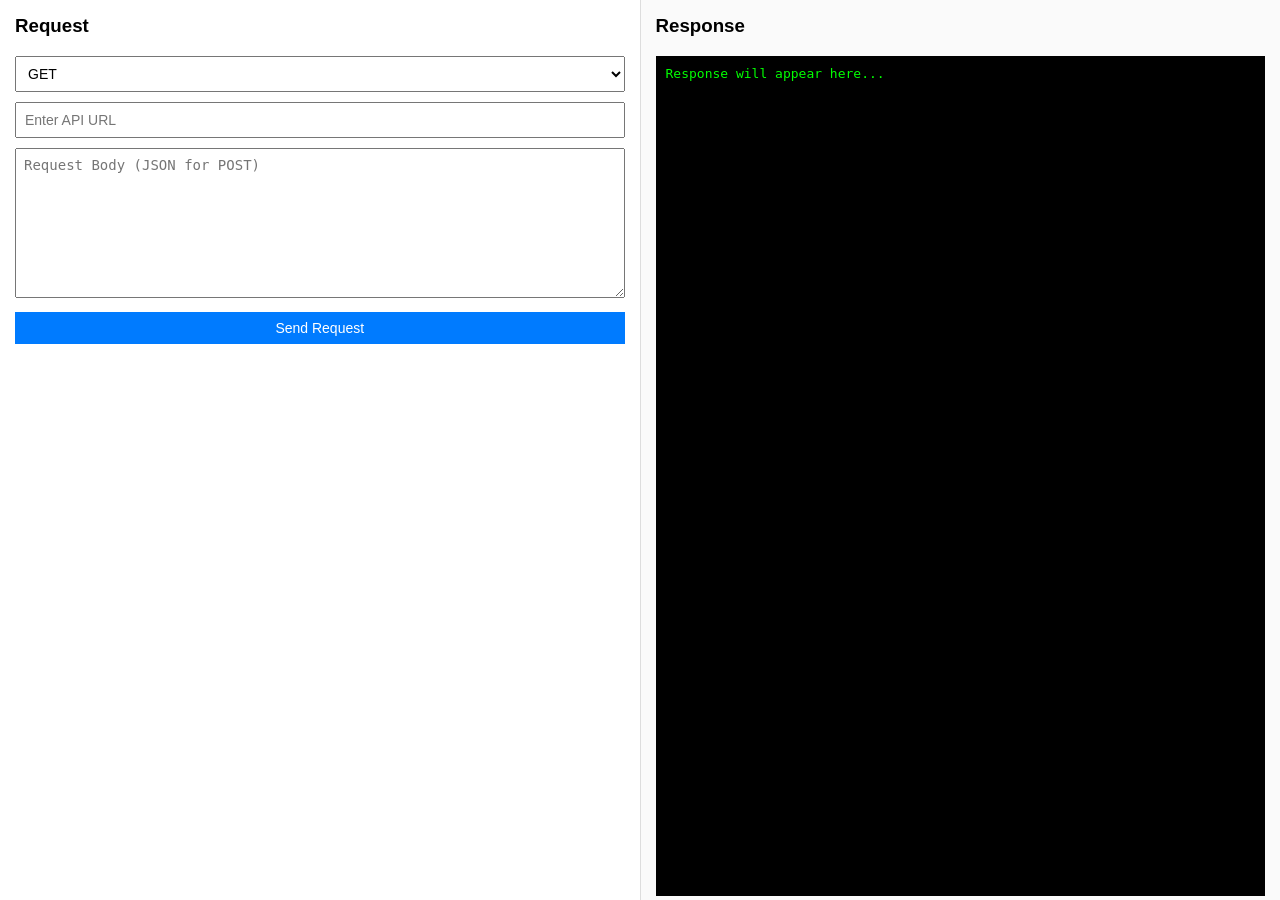
<file: postman.html>
<!DOCTYPE html>
<html lang="en">
<head>
<meta charset="UTF-8">
<meta name="viewport" content="width=device-width, initial-scale=1.0">
<title>Mini Postman - WinGo API</title>

<style>
  body {
    margin: 0;
    font-family: Arial, sans-serif;
    background: #f5f5f5;
  }

  .container {
    display: flex;
    height: 100vh;
  }

  .panel {
    flex: 1;
    padding: 15px;
    box-sizing: border-box;
  }

  .left {
    background: #ffffff;
    border-right: 1px solid #ddd;
  }

  .right {
    background: #fafafa;
  }

  input, select, textarea, button {
    width: 100%;
    margin-bottom: 10px;
    padding: 8px;
    box-sizing: border-box;
    font-size: 14px;
  }

  textarea {
    height: 150px;
    resize: vertical;
  }

  button {
    background: #007bff;
    color: white;
    border: none;
    cursor: pointer;
  }

  button:hover {
    background: #0056b3;
  }

  pre {
    background: #000;
    color: #0f0;
    padding: 10px;
    height: calc(100vh - 80px);
    overflow: auto;
    font-size: 13px;
  }

  h3 {
    margin-top: 0;
  }
</style>
</head>

<body>

<div class="container">

  <!-- LEFT PANEL -->
  <div class="panel left">
    <h3>Request</h3>

    <select id="method">
      <option>GET</option>
      <option>POST</option>
    </select>

    <input type="text" id="url" placeholder="Enter API URL">

    <textarea id="body" placeholder="Request Body (JSON for POST)"></textarea>

    <button onclick="sendRequest()">Send Request</button>
  </div>

  <!-- RIGHT PANEL -->
  <div class="panel right">
    <h3>Response</h3>
    <pre id="response">Response will appear here...</pre>
  </div>

</div>

<script>
async function sendRequest() {
  const method = document.getElementById("method").value;
  const url = document.getElementById("url").value;
  const bodyText = document.getElementById("body").value;
  const responseBox = document.getElementById("response");

  responseBox.textContent = "Loading...";

  try {
    const options = {
      method: method,
      headers: {
        "Content-Type": "application/json"
      }
    };

    if (method === "POST" && bodyText) {
      options.body = bodyText;
    }

    const res = await fetch(url, options);
    const text = await res.text();

    try {
      const json = JSON.parse(text);
      responseBox.textContent = JSON.stringify(json, null, 2);
    } catch {
      responseBox.textContent = text;
    }

  } catch (err) {
    responseBox.textContent = "Error: " + err.message;
  }
}
</script>

</body>
</html>
</file>
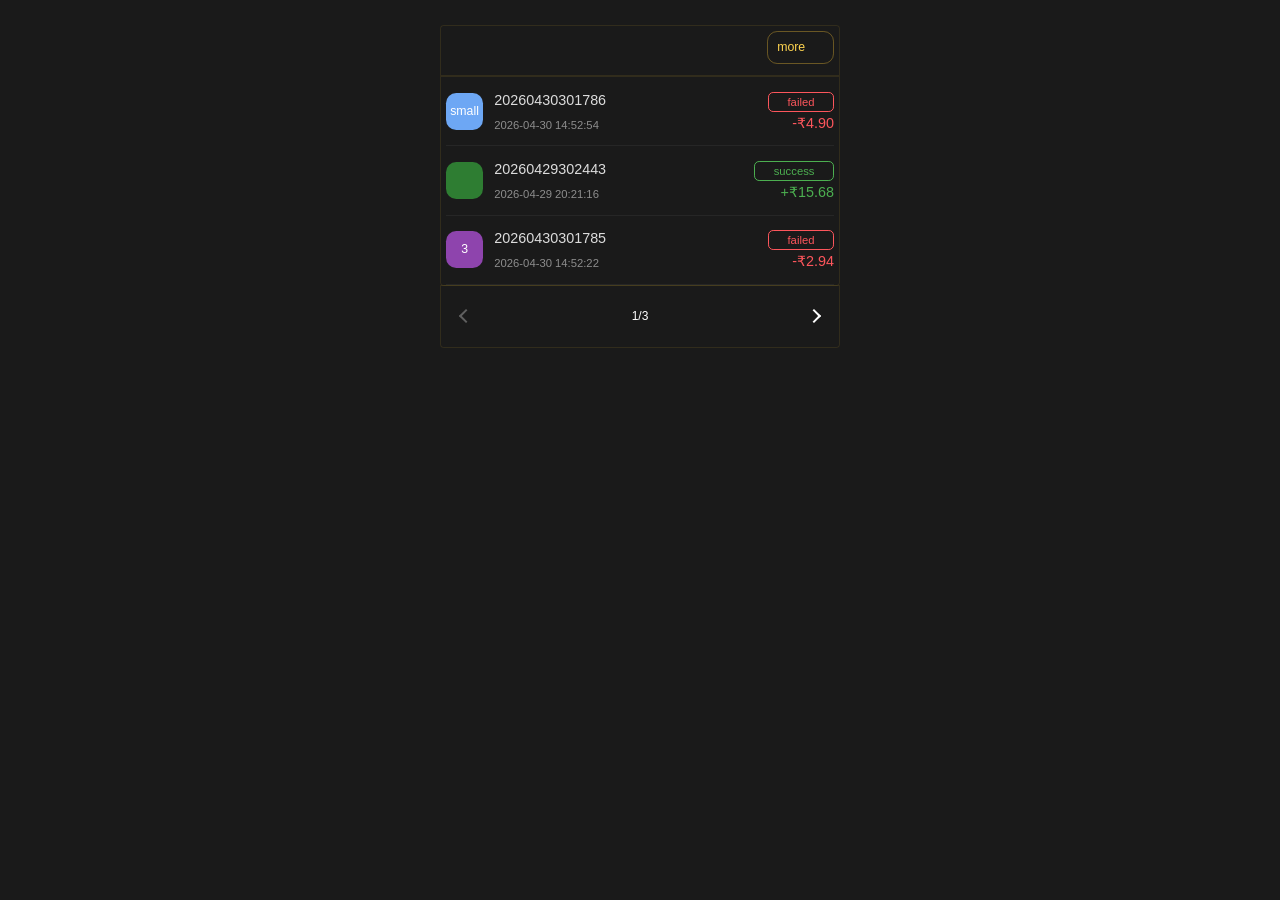
<file: test.html>
<!DOCTYPE html>
<html lang="en">
<head>
    <meta charset="UTF-8">
    <meta name="viewport" content="width=device-width, initial-scale=1.0">
    <title> MY Game Record</title>
    <style>
        body {
            background-color: #1a1a1a; /* Dark background to match component context */
            margin: 0;
            padding: 20px;
            font-family: -apple-system, BlinkMacSystemFont, "Helvetica Neue", Helvetica, "Segoe UI", Arial, Roboto, "PingFang SC", miui, "Hiragino Sans GB", "Microsoft Yahei", sans-serif;
        }

        .MyGameRecord__C {
            width: calc(100% - .69333rem);
            max-width: 400px; /* Centered for demo */
            margin: .32rem auto 0;
            display: block;
            color: #fff;
        }

        /* Header */
        .MyGameRecord__C-head {
            display: flex;
            justify-content: flex-end;
            padding: .32rem .32rem 0;
            border-radius: .21333rem .21333rem 0 0;
            border: .01333rem solid rgba(255, 200, 55, .1);
            height: 44px;
        }

        .MyGameRecord__C-head-moreB {
            display: block;
            padding: 0 27.7px 0 9.2px;
            color: rgb(255, 213, 79);
            border-radius: 10.26px;
            border: 0.8px solid rgba(255, 200, 55, 0.35);
            font-size: 12.3px;
            line-height: 30.7px;
            height: 30.7px;
            cursor: pointer;
        }

        /* Body */
        .MyGameRecord__C-body {
            padding: 0 .32rem;
            color: rgba(255, 255, 255, 0.9);
            border-radius: 0 0 .21333rem .21333rem;
            overflow: hidden;
            border: .01333rem solid rgba(255, 200, 55, .1);
        }

        .MyGameRecordList__C-item {
            display: flex;
            align-items: center;
            padding: 14.36px 0;
            border-bottom: 0.8px solid rgba(255, 255, 255, 0.05);
        }

        /* Left Icon/Value */
        .MyGameRecordList__C-item-l {
            width: 36.93px;
            height: 36.93px;
            margin-right: 11.28px;
            background-color: rgb(109, 167, 244);
            color: rgb(255, 255, 255);
            border-radius: 10.26px;
            font-size: 12.3px;
            line-height: 36.9px;
            text-align: center;
        }

        /* Specific item-l colors */
        .MyGameRecordList__C-item-l-green { background-color: #2e7d32; }
        .MyGameRecordList__C-item-l-red { background-color: #d32f2f; }
        .MyGameRecordList__C-item-l-small { background-color: #6da7f4; }
        .MyGameRecordList__C-item-l-3 { background-color: #8e44ad; }

        /* Middle Info */
        .MyGameRecordList__C-item-m {
            flex: 1;
        }

        .MyGameRecordList__C-item-m-top {
            color: rgba(255, 255, 255, 0.85);
            font-size: 14.36px;
            margin-bottom: 9.23px;
            line-height: 17.4px;
        }

        .MyGameRecordList__C-item-m-bottom {
            color: rgba(255, 255, 255, 0.5);
            font-size: 11.28px;
        }

        /* Right Status */
        .MyGameRecordList__C-item-r {
            display: flex;
            flex-direction: column;
            align-items: flex-end;
            justify-content: center;
            color: rgb(253, 86, 92);
        }

        .MyGameRecordList__C-item-r.success {
            color: #4caf50;
        }

        .status-box {
            padding: 0 18.47px;
            margin-bottom: 3.07px;
            border-radius: 5.13px;
            border: 0.8px solid rgb(253, 86, 92);
            font-size: 11.28px;
            line-height: 18.4px;
            font-weight: 500;
        }

        .success .status-box {
            border-color: #4caf50;
            color: #4caf50;
        }

        .MyGameRecordList__C-item-r span {
            font-size: 14.36px;
            font-weight: 500;
        }

        /* Footer */
        .MyGameRecord__C-foot {
            height: 61.5px;
            padding: 0 20px;
            display: flex;
            justify-content: space-between;
            align-items: center;
            border-radius: 0 0 .21333rem .21333rem;
            border: .01333rem solid rgba(255, 200, 55, .1);
            margin-top: -1px;
        }

        .MyGameRecord__C-foot-page {
            font-size: 12px;
            color: #fff;
        }

        .icon {
            border: solid #fff;
            border-width: 0 2px 2px 0;
            display: inline-block;
            padding: 4px;
        }

        .right { transform: rotate(-45deg); }
        .left { transform: rotate(135deg); }
        .disabled { opacity: 0.3; cursor: not-allowed; }

    </style>
</head>
<body>

<div class="MyGameRecord__C">
    <!-- Header -->
    <div class="MyGameRecord__C-head">
        <div class="MyGameRecord__C-head-moreB">more</div>
    </div>

    <!-- Body -->
    <div class="MyGameRecord__C-body">
        <div class="MyGameRecordList__C">
            
            <!-- Item 1 -->
            <div class="MyGameRecordList__C-item">
                <div class="MyGameRecordList__C-item-l MyGameRecordList__C-item-l-small">small</div>
                <div class="MyGameRecordList__C-item-m">
                    <div class="MyGameRecordList__C-item-m-top">20260430301786</div>
                    <div class="MyGameRecordList__C-item-m-bottom">2026-04-30 14:52:54</div>
                </div>
                <div class="MyGameRecordList__C-item-r">
                    <div class="status-box">failed</div>
                    <span>-₹4.90</span>
                </div>
            </div>

            <!-- Item 2 -->
            <div class="MyGameRecordList__C-item">
                <div class="MyGameRecordList__C-item-l MyGameRecordList__C-item-l-green"></div>
                <div class="MyGameRecordList__C-item-m">
                    <div class="MyGameRecordList__C-item-m-top">20260429302443</div>
                    <div class="MyGameRecordList__C-item-m-bottom">2026-04-29 20:21:16</div>
                </div>
                <div class="MyGameRecordList__C-item-r success">
                    <div class="status-box">success</div>
                    <span>+₹15.68</span>
                </div>
            </div>

            <!-- Item 3 -->
            <div class="MyGameRecordList__C-item">
                <div class="MyGameRecordList__C-item-l MyGameRecordList__C-item-l-3">3</div>
                <div class="MyGameRecordList__C-item-m">
                    <div class="MyGameRecordList__C-item-m-top">20260430301785</div>
                    <div class="MyGameRecordList__C-item-m-bottom">2026-04-30 14:52:22</div>
                </div>
                <div class="MyGameRecordList__C-item-r">
                    <div class="status-box">failed</div>
                    <span>-₹2.94</span>
                </div>
            </div>

        </div>
    </div>

    <!-- Footer -->
    <div class="MyGameRecord__C-foot">
        <div class="MyGameRecord__C-foot-previous disabled">
            <i class="icon left"></i>
        </div>
        <div class="MyGameRecord__C-foot-page">1/3</div>
        <div class="MyGameRecord__C-foot-next">
            <i class="icon right"></i>
        </div>
    </div>
</div>

</body>
</html>
</file>
